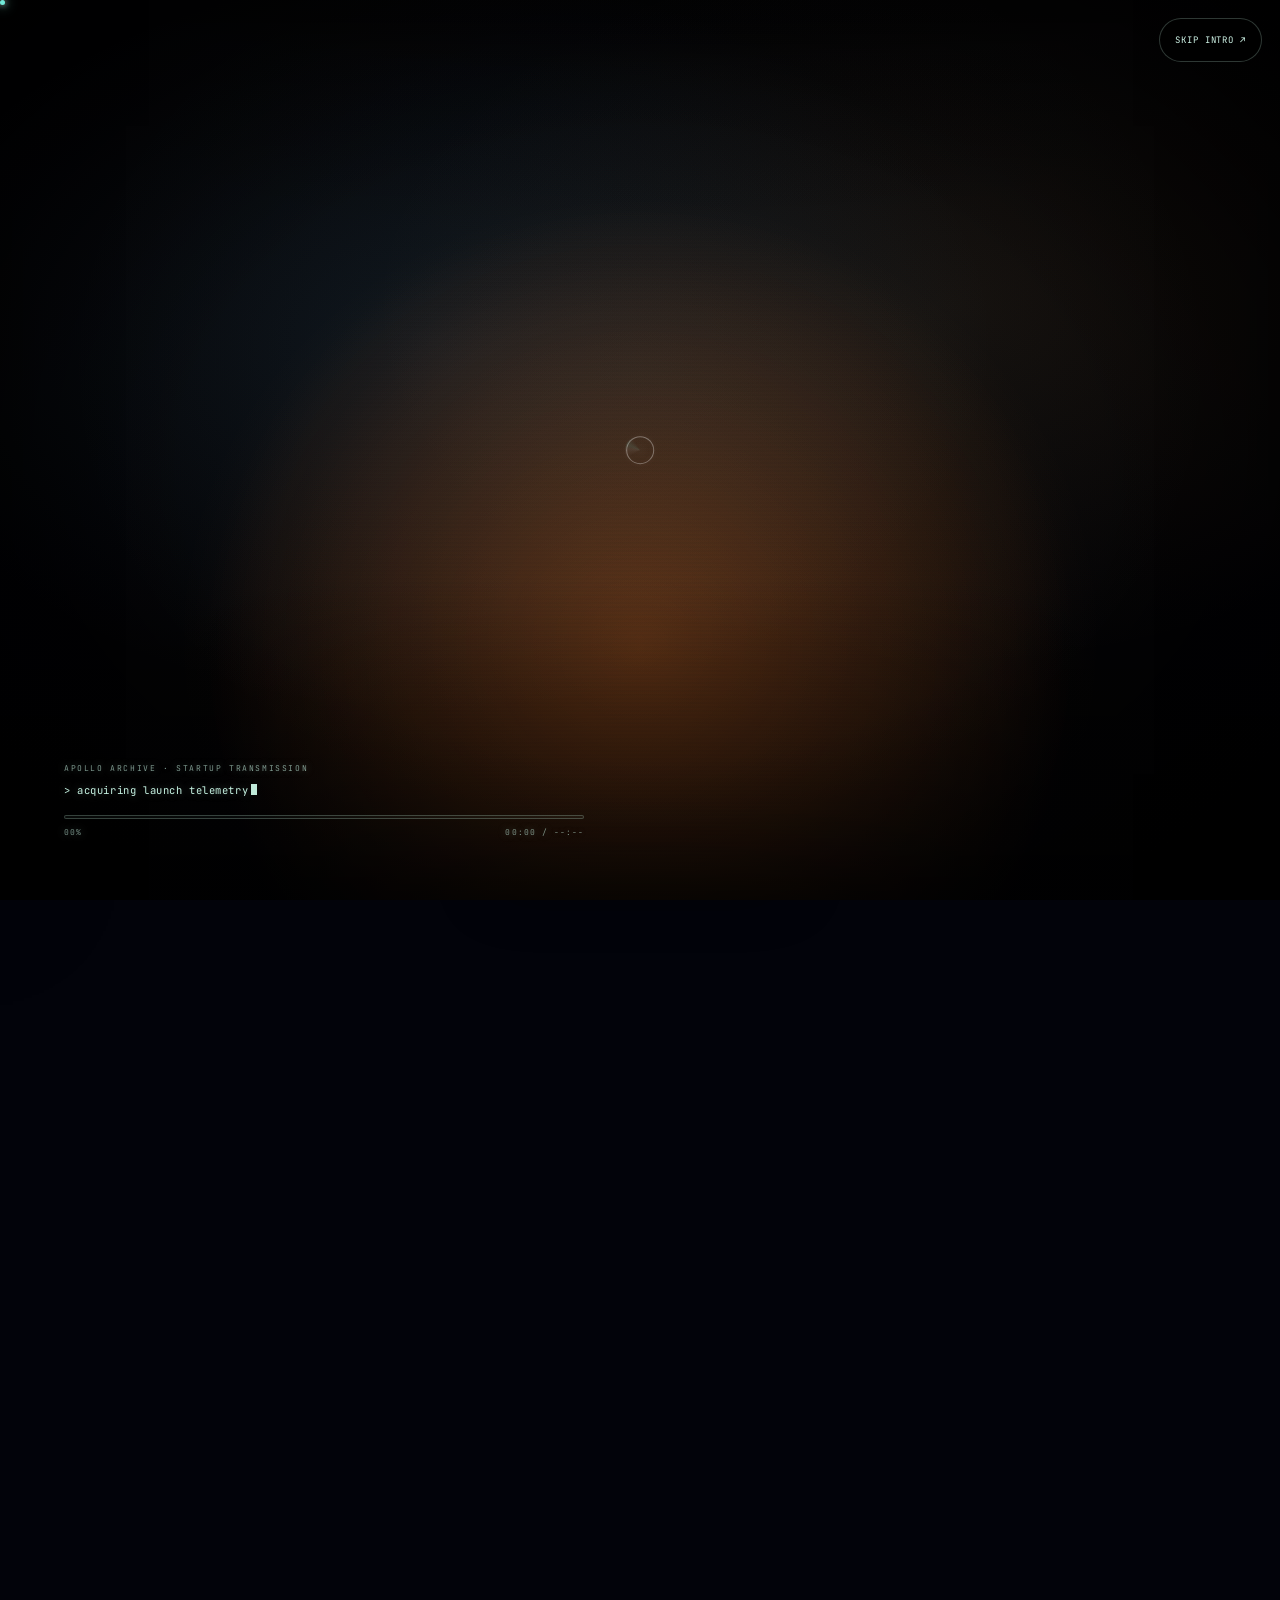
<file: index.html>
<!-- Portfolio entry point. CSS and JS load in numbered order; see README. -->
<!DOCTYPE html>
<html lang="en">
<head>
<meta charset="UTF-8">
<meta name="viewport" content="width=device-width, initial-scale=1, viewport-fit=cover">
<title>Aryan Satghare — Portfolio</title>
<meta name="description" content="Aryan Satghare — Computer Science, Heriot-Watt University. An interactive solar system portfolio.">

<link rel="preconnect" href="https://fonts.googleapis.com">
<link rel="preconnect" href="https://fonts.gstatic.com" crossorigin>
<link href="https://fonts.googleapis.com/css2?family=Space+Grotesk:wght@400;500;600;700&family=Inter:wght@400;500;600&family=JetBrains+Mono:wght@400;500&display=swap" rel="stylesheet">

<!-- First-viewed planet textures get priority; the rest load at normal priority once JS builds the system. -->
<link rel="preload" as="image" href="assets/venus.webp" fetchpriority="high">
<link rel="preload" as="image" href="assets/earth-realistic.webp" fetchpriority="high">
<link rel="preload" as="image" href="assets/jupiter.jpg">

<!-- Stylesheets load in this exact order because later files intentionally
     override earlier ones (see the comment banner at the top of each file). -->
<link rel="stylesheet" href="css/01-base.css">
<link rel="stylesheet" href="css/02-background.css">
<link rel="stylesheet" href="css/03-topbar-hero.css">
<link rel="stylesheet" href="css/04-solar-system.css">
<link rel="stylesheet" href="css/05-panel.css">
<link rel="stylesheet" href="css/06-scroll-footer-intro-cursor.css">
<link rel="stylesheet" href="css/07-responsive.css">
<link rel="stylesheet" href="css/08-performance-overrides.css">
<link rel="stylesheet" href="css/09-mission-control.css">
<link rel="stylesheet" href="css/10-perf-additions.css">

<!-- Preload every script in parallel. Execution order is still guaranteed by
     the plain script tags at the end of body (no defer/async; several
     modules rely on top-level execution order, e.g. data before the code
     that reads it, so this keeps that contract explicit and unbroken). -->
<link rel="preload" as="script" href="js/01-utils.js">
<link rel="preload" as="script" href="js/00-dom-refs.js">
<link rel="preload" as="script" href="js/data-portfolio.js">
<link rel="preload" as="script" href="js/02-solar-system.js">
<link rel="preload" as="script" href="js/03-planet-focus.js">
<link rel="preload" as="script" href="js/04-starfield.js">
<link rel="preload" as="script" href="js/05-scroll-nav.js">
<link rel="preload" as="script" href="js/data-mission.js">
<link rel="preload" as="script" href="js/06-mission-control.js">
<link rel="preload" as="script" href="js/07-cursor.js">
<link rel="preload" as="script" href="js/08-intro.js">
</head>
<body>
<script>
/* Must run inline, first, before any layout/paint: sets a class that many
   CSS rules key off of to pick the low-power visual profile on touch/small/
   low-core/data-saver devices. Keeping this ~1 line inline (instead of an
   external file) avoids a network round trip delaying that decision. */
(()=>{const coarse=matchMedia('(pointer:coarse)').matches;const small=Math.min(innerWidth,innerHeight)<760;const fewCores=navigator.hardwareConcurrency&&navigator.hardwareConcurrency<=4;const save=!!(navigator.connection&&navigator.connection.saveData);if(coarse||small||fewCores||save)document.documentElement.classList.add('perf-lite');})();
</script>

<!-- ===================== INTRO / CRT STARTUP ===================== -->
<div id="intro">
  <video id="startupVideo" src="startup.mp4" autoplay muted playsinline preload="auto"></video>
  <div class="crt-overlay"></div>
  <div class="crt-vignette"></div>
  <div class="crt-glow"></div>
  <div class="intro-fg">
    <div class="intro-kicker">Apollo archive · startup transmission</div>
    <div class="boot-line" id="bootLine">&gt; acquiring launch telemetry<span class="cursor-blink"></span></div>
    <div class="bar-outer"><div class="bar-inner" id="bar"></div></div>
    <div class="bar-meta"><span id="barPct">00%</span><span id="videoTime">00:00 / --:--</span></div>
  </div>
  <button class="intro-play" id="introPlayBtn" hidden>Tap to launch</button>
  <button class="skip-btn" id="skipBtn">Skip intro ↗</button>
</div>

<!-- ===================== BACKDROP LAYERS ===================== -->
<canvas id="bg-canvas"></canvas>
<div class="nebula"><div class="blob b1"></div><div class="blob b2"></div></div>
<div class="vignette"></div>

<!-- ===================== APP ===================== -->
<div id="app">
  <div class="topbar">
    <div class="brand" id="brandHome">
      <span class="name">Aryan Satghare</span>
      <span class="role">BSc Computer Science · Heriot-Watt University</span>
    </div>
    <div class="topbar-actions">
      <div class="top-status"><span class="status-light"></span> Open to opportunities</div>
      <button class="mission-mini" id="missionControlTop" type="button" aria-label="Open Mission Control">
        <span class="mission-mini-dot"></span><span>Mission Control</span>
      </button>
    </div>
    <div class="dotnav" id="dotnav"></div>
  </div>

  <div class="hero-copy" id="heroCopy">
    <div class="hero-eyebrow">Aryan's Interactive portfolio / 2026</div>
    <h1>A Computer Science <span>Universe.</span></h1>
    <p>Intelligent systems, UX design, software, project strategy and leadership — mapped into an interactive solar system. Select a planet or scroll to explore.</p>
    <div class="hero-actions">
      <button class="hero-action primary" id="exploreBtn">Explore orbit <span class="arrow">↓</span></button>
      <button class="hero-action" id="missionControlBtn" type="button">Mission Control <span class="arrow">⌁</span></button>
      <!-- <a class="hero-action" href="mailto:aryansatghare@hotmail.com">Open channel <span class="arrow">↗</span></a> -->
    </div>
    <div class="hero-meta">Based in Dubai, UAE · First-Class trajectory<br>@ Heriot-Watt University · Computer Science</div>
  </div>

  <div class="solar-wrap">
    <div class="solar-system" id="solarSystem"></div>
  </div>

  <div class="hint" id="hint">
    <span>Explore the system</span>
    <svg width="14" height="14" viewBox="0 0 24 24" fill="none"><path d="M6 9l6 6 6-6" stroke="#8891ac" stroke-width="2" stroke-linecap="round" stroke-linejoin="round"/></svg>
  </div>
</div>

<!-- Invisible full-viewport steps; scroll position drives active section -->
<div class="scroll-track" id="scrollTrack" aria-hidden="true">
  <section class="scroll-step" data-section="home"></section>
  <section class="scroll-step" data-section="venus"></section>
  <section class="scroll-step" data-section="earth"></section>
  <section class="scroll-step" data-section="mars"></section>
  <section class="scroll-step" data-section="jupiter"></section>
  <section class="scroll-step" data-section="saturn"></section>
  <section class="scroll-step" data-section="footer"></section>
</div>

<nav class="floating-nav" id="floatingNav" aria-label="Portfolio sections"></nav>
<footer class="dynamic-footer" id="dynamicFooter">
  <div class="footer-shell">
    <div class="footer-grid">
      <div>
        <div class="footer-kicker">End of transmission / channel open</div>
        <h2>Have something worth launching?</h2>
        <p>I’m open to internships, collaborations and interesting technical problems. Send a signal and I’ll get back to you.</p>
        <div class="footer-actions">
          <a href="mailto:aryansatghare@hotmail.com">Email me ↗</a>
          <button type="button" id="footerMissionControl">Ask Mission Control ⌁</button>
          <button type="button" id="returnOrbit">Return to orbit ↑</button>
        </div>
      </div>
      <div class="footer-signal" aria-hidden="true">
        <div class="signal-orbit"></div>
        <span class="signal-ring r1"></span><span class="signal-ring r2"></span><span class="signal-ring r3"></span><span class="signal-ring r4"></span>
        <div class="signal-core"></div>
      </div>
    </div>
    <div class="footer-meta"><span>Dubai, United Arab Emirates</span><span>Designed and Made by Aryan Satghare on Earth · Planet imagery NASA/JPL/GSFC · 2026</span></div>
  </div>
</footer>


<!-- ===================== MISSION CONTROL ===================== -->
<section class="mission-control" id="missionControl" aria-hidden="true">
  <button class="mission-backdrop" id="missionBackdrop" type="button" aria-label="Close Mission Control"></button>
  <div class="mission-shell" role="dialog" aria-modal="true" aria-labelledby="missionTitle">
    <header class="mission-header">
      <div class="mission-ident">
        <div class="mission-orb" aria-hidden="true"><span></span></div>
        <div>
          <div class="mission-kicker">Resume uplink</div>
          <h2 id="missionTitle">Mission Control</h2>
        </div>
      </div>
      <div class="mission-head-actions">
        <div class="mission-status"><span></span> Resume systems nominal</div>
        <button class="mission-clear" id="missionClear" type="button">Clear</button>
        <button class="mission-close" id="missionClose" type="button" aria-label="Close Mission Control">
          <svg width="16" height="16" viewBox="0 0 24 24" fill="none" aria-hidden="true"><path d="M6 6l12 12M18 6L6 18" stroke="currentColor" stroke-width="2" stroke-linecap="round"/></svg>
        </button>
      </div>
    </header>

    <div class="mission-grid">
      <aside class="mission-library" aria-label="Suggested questions">
        <div class="mission-library-head">
          <span>Question library</span><span id="missionQuestionCount">18 signals</span>
        </div>
        <div class="mission-category-row" id="missionCategories"></div>
        <div class="mission-question-list" id="missionQuestionList"></div>
      </aside>

      <div class="mission-chat">
        <div class="mission-transcript" id="missionTranscript" aria-live="polite" aria-label="Mission Control conversation">
          <div class="mission-message bot welcome-message">
            <div class="mission-avatar">MC</div>
            <div class="mission-message-body">
              <div class="mission-message-meta"><span>MISSION CONTROL</span><span>READY</span></div>
              <div class="mission-bubble">Resume telemetry loaded. Ask about Aryan's education, projects, technical skills, leadership, or contact details. You can type naturally or choose a signal from the question library.</div>
              <div class="mission-source">PRELOADED RESUME KNOWLEDGE · LOCAL / NO API</div>
            </div>
          </div>
        </div>

        <form class="mission-composer" id="missionForm" autocomplete="off">
          <div class="mission-input-wrap">
            <span class="mission-prompt" aria-hidden="true">›</span>
            <input id="missionInput" type="text" inputmode="text" aria-label="Ask Mission Control about Aryan" aria-autocomplete="list" aria-controls="missionAutocomplete" placeholder="Ask about Aryan's projects, skills, education…" maxlength="140">
            <div class="mission-autocomplete" id="missionAutocomplete" role="listbox" hidden></div>
          </div>
          <button class="mission-send" id="missionSend" type="submit" aria-label="Send question">
            <span>Transmit</span>
            <svg width="15" height="15" viewBox="0 0 24 24" fill="none" aria-hidden="true"><path d="M5 12h13M13 6l6 6-6 6" stroke="currentColor" stroke-width="1.8" stroke-linecap="round" stroke-linejoin="round"/></svg>
          </button>
        </form>
        <div class="mission-footnote">Deterministic portfolio assistant · responses are prewritten from Aryan's resume snapshot · press Tab to autocomplete</div>
      </div>
    </div>
  </div>
</section>

<!-- Fixed-position clone animates here during planet focus zoom -->
<div id="zoomTarget"></div>
<div id="zoomClone"></div>

<!-- ===================== GLASS PANEL ===================== -->
<aside id="panel">
  <div class="panel-head">
    <div>
      <div class="panel-eyebrow" id="panelEyebrow">SECTION</div>
      <h2 id="panelTitle">Title</h2>
    </div>
    <button class="closeBtn" id="closeBtn" aria-label="Close">
      <svg width="16" height="16" viewBox="0 0 24 24" fill="none"><path d="M6 6l12 12M18 6L6 18" stroke="currentColor" stroke-width="2" stroke-linecap="round"/></svg>
    </button>
  </div>
  <div class="panel-body" id="panelBody"></div>
</aside>

<!-- ===================== CUSTOM CURSOR ===================== -->
<div class="cursor-dot" id="cursorDot"></div>
<div class="cursor-ring" id="cursorRing"></div>


<!-- Scripts execute in dependency order: utils, DOM refs, data, then features -->
<script src="js/01-utils.js"></script>
<script src="js/00-dom-refs.js"></script>
<script src="js/data-portfolio.js"></script>
<script src="js/02-solar-system.js"></script>
<script src="js/03-planet-focus.js"></script>
<script src="js/04-starfield.js"></script>
<script src="js/05-scroll-nav.js"></script>
<script src="js/data-mission.js"></script>
<script src="js/06-mission-control.js"></script>
<script src="js/07-cursor.js"></script>
<script src="js/08-intro.js"></script>
<script src="js/09-star-heading.js"></script>
</body>
</html>
</file>
<file: css/01-base.css>
/* ============================================================
   01 BASE - design tokens, reset, typography, global defaults

   Loaded first. Later stylesheets override specific layers only.
============================================================ */
:root{
  --bg:#02030a;
  --bg-soft:#070914;
  --ink:#f6f7ff;
  --muted:#8e96ad;
  --dim:#5f667c;
  --line:rgba(255,255,255,.10);
  --line-soft:rgba(255,255,255,.055);
  --glass:rgba(7,9,19,.68);
  --accent:#7c8cff;
  --cyan:#72ead9;
  --solar:#ffb85c;
  --section-accent:#7c8cff;
  --section-accent-2:#72ead9;
  --ease:cubic-bezier(.2,.8,.2,1);
  --ease-out:cubic-bezier(.16,1,.3,1);
}
*{box-sizing:border-box}
html,body{margin:0;width:100%;min-height:100%;background:var(--bg);color:var(--ink);font-family:'Inter',system-ui,sans-serif;-webkit-font-smoothing:antialiased}
html{scroll-behavior:smooth;scroll-snap-type:y mandatory}
body{overflow-x:hidden;overflow-y:auto;overscroll-behavior-y:none}
body.intro-active{overflow:hidden}
body::-webkit-scrollbar{width:0;height:0}
::selection{background:var(--cyan);color:#02030a}
a{color:inherit}button{font:inherit}h1,h2,h3,.display{font-family:'Space Grotesk','Inter',sans-serif}.mono{font-family:'JetBrains Mono',monospace}
body.custom-cursor,body.custom-cursor *{cursor:none}
</file>
<file: css/02-background.css>
/* ============================================================
   02 BACKGROUND - canvas layer, nebula, vignette
============================================================ */
/* ---------- atmospheric background ---------- */
#bg-canvas{position:fixed;inset:0;width:100%;height:100%;z-index:0}
.nebula{position:fixed;inset:0;z-index:1;pointer-events:none;overflow:hidden;background:radial-gradient(circle at 76% 48%,rgba(38,92,109,.08),transparent 33%),radial-gradient(circle at 48% 50%,rgba(91,54,110,.05),transparent 42%)}
.nebula .blob{position:absolute;border-radius:50%;filter:blur(110px);mix-blend-mode:screen;opacity:.16;will-change:transform;transition:background 1.2s var(--ease)}
.nebula .b1{width:48vmax;height:48vmax;left:-25vmax;top:-20vmax;background:radial-gradient(circle,var(--section-accent),transparent 68%);animation:driftA 36s ease-in-out infinite}
.nebula .b2{width:44vmax;height:44vmax;right:-24vmax;bottom:-22vmax;background:radial-gradient(circle,var(--section-accent-2),transparent 68%);animation:driftB 44s ease-in-out infinite}
@keyframes driftA{50%{transform:translate(5vmax,7vmax) scale(1.08)}}
@keyframes driftB{50%{transform:translate(-6vmax,-4vmax) scale(.94)}}
.vignette{position:fixed;inset:0;z-index:2;pointer-events:none;background:radial-gradient(ellipse at 61% 45%,transparent 28%,rgba(1,2,8,.16) 58%,rgba(0,1,5,.74) 100%)}
</file>
<file: css/03-topbar-hero.css>
/* ============================================================
   03 TOPBAR + HERO - fixed chrome and intro copy
============================================================ */
/* ---------- fixed scene ---------- */
#app{position:fixed;inset:0;z-index:3;pointer-events:none}
.topbar{position:fixed;top:0;left:0;right:0;z-index:42;display:flex;justify-content:space-between;align-items:center;padding:28px clamp(24px,3.2vw,58px);pointer-events:none}
.brand{display:flex;flex-direction:column;gap:4px;pointer-events:auto;user-select:none;cursor:pointer}
.brand .name{font-size:15px;font-weight:650;letter-spacing:.015em}.brand .role{font-family:'JetBrains Mono',monospace;font-size:9.5px;letter-spacing:.14em;color:var(--muted);text-transform:uppercase}
.top-status{display:flex;align-items:center;gap:9px;padding:8px 12px;border:1px solid var(--line);border-radius:999px;background:rgba(7,9,17,.32);backdrop-filter:blur(12px);font-family:'JetBrains Mono',monospace;font-size:9px;letter-spacing:.12em;text-transform:uppercase;color:var(--muted)}
.status-light{width:6px;height:6px;border-radius:50%;background:var(--cyan);box-shadow:0 0 10px rgba(114,234,217,.9);animation:statusPulse 2.4s ease-in-out infinite}
@keyframes statusPulse{50%{opacity:.35;box-shadow:0 0 4px rgba(114,234,217,.3)}}
.dotnav{display:none}

/* ---------- hero, deliberately away from the solar system ---------- */
.hero-copy{position:fixed;left:clamp(36px,6vw,118px);top:50%;transform:translateY(-50%);z-index:12;width:min(460px,36vw);text-align:left;pointer-events:auto;transition:opacity .45s var(--ease),transform .65s var(--ease-out),filter .45s}
.hero-copy.is-hidden{opacity:0;transform:translateY(-46%);filter:blur(6px);pointer-events:none}
.hero-eyebrow{display:flex;align-items:center;gap:10px;margin-bottom:22px;font-family:'JetBrains Mono',monospace;font-size:10px;letter-spacing:.18em;text-transform:uppercase;color:var(--cyan)}
.hero-eyebrow::before{content:'';width:28px;height:1px;background:linear-gradient(90deg,var(--cyan),transparent)}
.hero-copy h1{margin:0;font-size:clamp(46px,4.7vw,78px);line-height:.96;letter-spacing:-.055em;font-weight:600;text-wrap:balance}
.hero-copy h1 span{display:block;color:transparent;background:linear-gradient(95deg,#fff 8%,#aab8ff 44%,#73ead9 92%);background-clip:text;-webkit-background-clip:text;text-shadow:0 0 35px rgba(124,140,255,.10)}
.hero-copy p{max-width:430px;margin:24px 0 0;color:var(--muted);font-size:14px;line-height:1.75}
.hero-actions{display:flex;align-items:center;gap:12px;margin-top:28px;flex-wrap:wrap}
.hero-action{height:42px;padding:0 16px;border-radius:999px;border:1px solid var(--line);background:rgba(255,255,255,.035);color:var(--ink);font-size:11px;letter-spacing:.03em;text-decoration:none;display:inline-flex;align-items:center;gap:9px;transition:.28s var(--ease);cursor:pointer}
.hero-action.primary{background:rgba(114,234,217,.09);border-color:rgba(114,234,217,.25)}
.hero-action:hover{transform:translateY(-2px);background:rgba(255,255,255,.085);border-color:rgba(255,255,255,.22);box-shadow:0 10px 35px rgba(0,0,0,.28)}
.hero-action .arrow{font-size:15px;color:var(--cyan)}
.hero-meta{margin-top:24px;font-family:'JetBrains Mono',monospace;font-size:9.5px;line-height:1.8;letter-spacing:.1em;text-transform:uppercase;color:var(--dim)}
.hint{display:none}


/* Keep the semantic headline and its original metrics as the particle mask.
   Hide the font only after the canvas has rendered successfully. */
.hero-copy h1{position:relative}
.hero-copy h1 .heading-stars{position:absolute;pointer-events:none;display:none;max-width:none}
.hero-copy h1.star-heading-ready{color:transparent}
.hero-copy h1.star-heading-ready span{color:transparent;background:none;text-shadow:none}
.hero-copy h1.star-heading-ready .heading-stars{display:block}
@media(forced-colors:active){
  .hero-copy h1.star-heading-ready{color:CanvasText}
  .hero-copy h1.star-heading-ready span{color:CanvasText}
  .hero-copy h1.star-heading-ready .heading-stars{display:none}
}
</file>
<file: css/04-solar-system.css>
/* ============================================================
   04 SOLAR SYSTEM - orbits, sun, photoreal planet renderer
============================================================ */
/* ---------- solar system ---------- */
.solar-wrap{position:fixed;inset:0;z-index:5;pointer-events:none}
.solar-system{position:absolute;left:69%;top:50%;width:min(58vw,1040px);height:min(76vh,760px);transform:translate(-50%,-50%);transition:opacity .6s var(--ease),transform .8s var(--ease-out),filter .6s}
.solar-system::before{content:'';position:absolute;left:50%;top:50%;width:54%;height:54%;transform:translate(-50%,-50%);border-radius:50%;background:radial-gradient(circle,rgba(255,163,74,.045),transparent 65%);filter:blur(20px);pointer-events:none}
body.footer-visible .solar-system{opacity:.25;filter:none;transform:translate(-50%,-54%) scale(.88)}
.orbit-ring{position:absolute;top:50%;left:50%;border:1px solid rgba(177,192,236,.075);border-radius:50%;transform:translate(-50%,-50%);pointer-events:none;box-shadow:0 0 18px rgba(113,133,180,.015) inset}
.orbit-ring::after{content:'';position:absolute;width:3px;height:3px;left:7%;top:50%;border-radius:50%;background:rgba(255,255,255,.20);box-shadow:0 0 7px rgba(255,255,255,.18)}

.sun{position:absolute;top:50%;left:50%;width:8.5%;aspect-ratio:1;transform:translate(-50%,-50%);border-radius:50%;z-index:9;pointer-events:auto;cursor:pointer;background:
 radial-gradient(circle at 34% 29%,rgba(255,255,234,.96) 0 7%,transparent 19%),
 radial-gradient(circle at 67% 61%,rgba(231,91,24,.36) 0 7%,transparent 17%),
 radial-gradient(circle at 40% 65%,rgba(255,224,94,.62) 0 11%,transparent 23%),
 conic-gradient(from 20deg,#ffcf61,#ff8b28,#ffc04c,#f3761e,#ffd66a,#ff932b,#ffcf61);
 box-shadow:0 0 18px 5px rgba(255,192,77,.62),0 0 55px 18px rgba(255,127,37,.27),0 0 120px 44px rgba(255,105,30,.10);animation:sunBreath 5.6s ease-in-out infinite}
.sun::before{content:'';position:absolute;inset:-8%;border-radius:50%;background:repeating-conic-gradient(from 0deg,rgba(255,255,255,.10) 0 2deg,transparent 2deg 7deg);mix-blend-mode:soft-light;opacity:.48;animation:sunRotate 25s linear infinite}
.sun::after{content:'';position:absolute;inset:-24%;border-radius:50%;border:1px solid rgba(255,180,74,.10);filter:blur(2px);animation:corona 4.4s ease-in-out infinite}
@keyframes sunBreath{50%{filter:brightness(1.12);box-shadow:0 0 22px 6px rgba(255,199,86,.67),0 0 68px 22px rgba(255,127,37,.31),0 0 150px 50px rgba(255,105,30,.12)}}
@keyframes sunRotate{to{transform:rotate(1turn)}}
@keyframes corona{50%{transform:scale(1.11);opacity:.35}}

/* ---------- photoreal planet renderer ---------- */
.planet-anchor{position:absolute;top:50%;left:50%;width:0;height:0;z-index:10;will-change:transform,opacity,filter;transition:transform .72s var(--ease-out),opacity .48s var(--ease),filter .48s var(--ease);transform-origin:center}
body.zoomed .planet-anchor:not(.active-anchor){opacity:.045;filter:blur(3px) saturate(.30) brightness(.65);pointer-events:none}
body.zoomed .planet-anchor:not(.active-anchor) .planet{transform:translate(-50%,-50%) scale(.72)}
body.zoomed .orbit-ring{opacity:.12;transition:opacity .5s var(--ease)}
body.zoomed .sun{opacity:.24;filter:saturate(.62) brightness(.72);transform:translate(-50%,-50%) scale(.74);transition:opacity .5s var(--ease),filter .5s var(--ease),transform .65s var(--ease-out)}
.planet{position:absolute;transform:translate(-50%,-50%);border-radius:50%;pointer-events:auto;cursor:pointer;transition:filter .32s var(--ease),transform .38s var(--ease-out);isolation:isolate;touch-action:manipulation;--planet-glow:#87b7ff;--light-x:28%;--light-y:25%;--dark-x:76%;--dark-y:73%;--sun-alpha:.72}
.planet:hover,.planet:focus-visible{filter:brightness(1.11) saturate(1.12) contrast(1.035);transform:translate(-50%,-50%) scale(1.085);outline:none}
.planet .core{position:absolute;inset:0;z-index:2;border-radius:50%;overflow:hidden;clip-path:circle(50% at 50% 50%);background:#05060a;box-shadow:inset -14px -8px 24px rgba(0,0,0,.58),inset 4px 4px 9px rgba(255,255,255,.08),0 0 2px rgba(255,255,255,.46);transform:translateZ(0);backface-visibility:hidden}
.planet .texture-track{position:absolute;z-index:1;left:0;top:0;width:400%;height:100%;display:flex;animation:orbitSurfaceSpin var(--rotation,38s) linear infinite;transform:translate3d(var(--texture-start,0%),0,0)}
.planet .texture-track img{display:block;flex:0 0 50%;width:50%;height:100%;max-width:none;object-fit:fill;pointer-events:none;user-select:none;-webkit-user-drag:none;filter:saturate(1.02) contrast(1.04)}
@keyframes orbitSurfaceSpin{from{transform:translate3d(var(--texture-start,0%),0,0)}to{transform:translate3d(calc(var(--texture-start,0%) - 50%),0,0)}}
.planet.reverse-spin .texture-track{animation-name:orbitSurfaceSpinReverse}
@keyframes orbitSurfaceSpinReverse{from{transform:translate3d(calc(var(--texture-start,0%) - 50%),0,0)}to{transform:translate3d(var(--texture-start,0%),0,0)}}
/* Sun-facing sheen stays fixed while the real texture rotates underneath it. */
.planet .core::before{content:'';position:absolute;z-index:6;inset:-1px;border-radius:50%;pointer-events:none;mix-blend-mode:screen;background:
 radial-gradient(circle at var(--light-x) var(--light-y),rgb(255 255 255 / var(--sun-alpha)) 0 1.2%,rgba(255,246,224,.46) 5%,rgba(255,206,142,.20) 15%,transparent 36%),
 radial-gradient(circle at var(--light-x) var(--light-y),rgba(255,223,176,.15) 0 25%,transparent 55%)}
.planet .core::after{content:'';position:absolute;z-index:7;inset:-1px;border-radius:50%;pointer-events:none;background:
 radial-gradient(circle at var(--dark-x) var(--dark-y),rgba(0,0,0,.74) 0 6%,rgba(0,0,0,.46) 31%,rgba(0,0,0,.13) 55%,transparent 70%),
 radial-gradient(circle at 50% 50%,transparent 48%,rgba(0,0,0,.11) 69%,rgba(0,0,0,.43) 100%);box-shadow:inset 1px 0 5px rgba(255,255,255,.13)}
.planet .glow{position:absolute;z-index:0;inset:-102%;border-radius:50%;opacity:.66;filter:blur(21px);pointer-events:none;background:radial-gradient(circle,color-mix(in srgb,var(--planet-glow) 80%,white 16%) 0 5%,color-mix(in srgb,var(--planet-glow) 58%,transparent) 22%,color-mix(in srgb,var(--planet-glow) 25%,transparent) 43%,transparent 70%);transform:scale(.88);animation:planetAura 4.5s ease-in-out infinite;will-change:opacity,transform,filter}
.planet::after{content:'';position:absolute;z-index:1;inset:-8%;border-radius:50%;pointer-events:none;box-shadow:0 0 3px rgba(255,255,255,.42),0 0 10px color-mix(in srgb,var(--planet-glow) 64%,transparent),0 0 26px color-mix(in srgb,var(--planet-glow) 34%,transparent),0 0 54px color-mix(in srgb,var(--planet-glow) 15%,transparent);opacity:.96;animation:limbPulse 5.2s ease-in-out infinite}
.planet:hover .glow,.planet:focus-visible .glow{opacity:.91;filter:blur(24px) brightness(1.14)}
@keyframes planetAura{0%,100%{opacity:.55;transform:scale(.84);filter:blur(21px)}50%{opacity:.78;transform:scale(1.04);filter:blur(24px)}}
@keyframes limbPulse{50%{opacity:1;filter:brightness(1.22)}}
.planet .atmosphere{position:absolute;z-index:4;inset:-2px;border-radius:50%;pointer-events:none;border:1px solid rgba(255,255,255,.11);box-shadow:inset 0 0 7px rgba(255,255,255,.08);animation:atmospherePulse 5.2s ease-in-out infinite}
.planet .atmosphere::before{content:'';position:absolute;inset:-2px;border-radius:50%;pointer-events:none;mix-blend-mode:screen;background:radial-gradient(circle at var(--light-x) var(--light-y),rgba(255,255,255,.72) 0 .8%,rgba(255,242,213,.34) 4%,rgba(255,210,151,.10) 12%,transparent 24%);filter:blur(.35px);opacity:.82}
.planet .atmosphere::after{content:'';position:absolute;inset:-4px;border-radius:50%;pointer-events:none;box-shadow:0 0 4px rgba(255,255,255,.28),0 0 12px color-mix(in srgb,var(--planet-glow) 58%,transparent),0 0 30px color-mix(in srgb,var(--planet-glow) 25%,transparent);opacity:.86}
@keyframes atmospherePulse{50%{filter:brightness(1.23)}}
.planet-earth .atmosphere{border-color:rgba(112,211,255,.62);box-shadow:inset 0 0 7px rgba(82,194,255,.17),0 0 7px rgba(80,190,255,.54),0 0 16px rgba(65,157,255,.24)}
.planet-venus .atmosphere{border-color:rgba(255,220,163,.36);box-shadow:0 0 8px rgba(255,185,96,.36),0 0 16px rgba(255,159,78,.12)}
.planet-mars .atmosphere{border-color:rgba(255,149,105,.26);box-shadow:0 0 7px rgba(218,104,67,.28)}
.planet-jupiter .atmosphere{border-color:rgba(246,215,176,.24);box-shadow:0 0 7px rgba(222,181,136,.18)}
.planet-saturn .atmosphere{border-color:rgba(244,220,176,.26);box-shadow:0 0 8px rgba(222,194,147,.18)}
.planet .label{position:absolute;left:50%;top:calc(100% + 10px);transform:translateX(-50%) translateY(4px);padding:5px 8px;border-radius:999px;white-space:nowrap;font-family:'JetBrains Mono',monospace;font-size:8px;letter-spacing:.12em;text-transform:uppercase;color:#d4d8e7;background:rgba(3,5,12,.72);border:1px solid rgba(255,255,255,.09);opacity:0;transition:.25s;pointer-events:none;backdrop-filter:blur(9px)}
.planet:hover .label,.planet:focus-visible .label{opacity:1;transform:translateX(-50%) translateY(0)}

/* real-data texture atmosphere treatments */
.planet-earth .core .texture-track img{filter:saturate(.90) contrast(1.10) brightness(.94)}
.planet-earth .core .clouds{position:absolute;z-index:3;inset:-10%;border-radius:50%;background:radial-gradient(ellipse at 26% 35%,rgba(255,255,255,.22) 0 4%,transparent 6%),radial-gradient(ellipse at 63% 46%,rgba(255,255,255,.18) 0 5%,transparent 7%),radial-gradient(ellipse at 47% 70%,rgba(255,255,255,.12) 0 4%,transparent 6%);filter:blur(.45px);opacity:.55;animation:earthClouds 28s linear infinite;pointer-events:none}
@keyframes earthClouds{to{transform:rotate(1turn)}}
.planet-venus .core .texture-track img{filter:sepia(.05) saturate(.84) contrast(.97) brightness(1.07)}
.planet-venus .core .clouds{position:absolute;z-index:3;inset:-16%;border-radius:50%;background:repeating-radial-gradient(ellipse at 42% 42%,transparent 0 7%,rgba(255,239,205,.14) 8% 10%,transparent 11% 16%);transform:rotate(-16deg);opacity:.82;mix-blend-mode:screen;animation:venusClouds 36s linear infinite;pointer-events:none}
@keyframes venusClouds{to{transform:rotate(344deg)}}
.planet-mars .core .texture-track img{filter:saturate(1.13) contrast(1.10) brightness(.95)}
.planet-jupiter .core .texture-track img{filter:saturate(1.10) contrast(1.08) brightness(1.00)}
.planet-saturn .core .texture-track img{filter:saturate(.94) sepia(.07) contrast(1.055) brightness(1.05)}
.ring-back,.ring-front{position:absolute;left:50%;top:50%;border-radius:50%;transform:translate(-50%,-50%) rotate(-12deg);pointer-events:none;background:radial-gradient(ellipse at center,transparent 0 39%,rgba(109,95,76,.08) 40% 43%,rgba(226,208,171,.24) 44% 48%,rgba(248,232,193,.72) 49% 52%,rgba(132,114,88,.18) 53% 56%,rgba(224,202,160,.54) 57% 61%,rgba(92,82,70,.10) 62% 65%,rgba(239,221,182,.25) 66% 69%,transparent 70% 100%);opacity:.94}
.ring-back{z-index:1;filter:drop-shadow(0 0 4px rgba(214,192,151,.18))}.ring-front{z-index:4;clip-path:polygon(0 50%,100% 50%,100% 100%,0 100%)}
.moon{position:absolute;border-radius:50%;background:radial-gradient(circle at 30% 28%,#f0ece4 0,#96969d 57%,#383a42 100%);box-shadow:inset -2px -2px 4px rgba(0,0,0,.48),0 0 5px rgba(255,255,255,.12);pointer-events:none}

/* Crop the bottom strip baked into Saturn's texture in both orbit and focus. */
.planet-saturn .core .texture-track img,
#zoomClone .focus-track img[src="assets/saturn-cassini.webp"]{height:103%}
</file>
<file: css/05-panel.css>
/* ============================================================
   05 PANEL - zoom clone, detail panel, resume content styles
============================================================ */
/* ---------- detail panel ---------- */
#zoomClone{position:fixed;z-index:54;display:none;left:0;top:0;border-radius:50%;pointer-events:none;isolation:isolate;overflow:visible;transform-origin:0 0;will-change:transform;backface-visibility:hidden;transition:transform .82s var(--ease-out);--focus-glow:#7cc9ff;--focus-rotation:30s;--focus-start:0%;--focus-light-x:28%;--focus-light-y:24%;--focus-dark-x:76%;--focus-dark-y:74%;--focus-filter:saturate(1.02) contrast(1.15) brightness(.96)}
#zoomClone .focus-glow{position:absolute;z-index:0;inset:-62%;border-radius:50%;background:radial-gradient(circle,color-mix(in srgb,var(--focus-glow) 74%,white 18%) 0 5%,color-mix(in srgb,var(--focus-glow) 47%,transparent) 24%,color-mix(in srgb,var(--focus-glow) 21%,transparent) 47%,transparent 71%);filter:blur(34px);opacity:.88;animation:focusGlowPulse 3.2s ease-in-out infinite}
#zoomClone .focus-sphere{position:absolute;z-index:2;inset:0;border-radius:50%;overflow:hidden;clip-path:circle(50% at 50% 50%);background:#030409;filter:var(--focus-filter);box-shadow:inset -34px -24px 68px rgba(0,0,0,.66),inset 8px 7px 18px rgba(255,255,255,.075),0 0 3px rgba(255,255,255,.82),0 0 26px color-mix(in srgb,var(--focus-glow) 65%,transparent),0 0 78px color-mix(in srgb,var(--focus-glow) 35%,transparent),0 0 150px color-mix(in srgb,var(--focus-glow) 16%,transparent);transform:translateZ(0);backface-visibility:hidden}
#zoomClone .focus-track{position:absolute;z-index:1;left:0;top:0;width:400%;height:100%;display:flex;will-change:transform;animation:focusSurfaceSpinForward var(--focus-rotation,24s) linear infinite;transform:translate3d(var(--focus-start,0%),0,0);backface-visibility:hidden}#zoomClone.reverse-spin .focus-track{animation-name:focusSurfaceSpinReverse}
#zoomClone .focus-track img{display:block;flex:0 0 50%;width:50%;height:100%;max-width:none;object-fit:fill;pointer-events:none;user-select:none;-webkit-user-drag:none;transform:translateZ(0);backface-visibility:hidden}
#zoomClone .focus-light{position:absolute;z-index:6;inset:-1px;border-radius:50%;pointer-events:none;background:
 radial-gradient(circle at var(--focus-light-x) var(--focus-light-y),rgba(255,255,255,.78) 0 1.1%,rgba(255,246,223,.43) 5%,rgba(255,205,136,.17) 16%,transparent 37%),
 radial-gradient(circle at var(--focus-light-x) var(--focus-light-y),rgba(255,222,169,.13) 0 29%,transparent 57%),
 radial-gradient(circle at var(--focus-dark-x) var(--focus-dark-y),rgba(0,0,0,.78) 0 8%,rgba(0,0,0,.48) 31%,rgba(0,0,0,.12) 57%,transparent 70%),
 radial-gradient(circle at 50% 50%,transparent 48%,rgba(0,0,0,.08) 71%,rgba(0,0,0,.40) 100%)}
#zoomClone .focus-atmosphere{position:absolute;z-index:7;inset:-2px;border-radius:50%;border:1px solid color-mix(in srgb,var(--focus-glow) 72%,white 16%);box-shadow:inset 0 0 12px color-mix(in srgb,var(--focus-glow) 24%,transparent),0 0 12px rgba(255,255,255,.22),0 0 23px color-mix(in srgb,var(--focus-glow) 72%,transparent),0 0 58px color-mix(in srgb,var(--focus-glow) 34%,transparent);pointer-events:none;animation:focusAtmosphere 4s ease-in-out infinite}
#zoomClone .focus-atmosphere::before{content:'';position:absolute;inset:-2px;border-radius:50%;background:radial-gradient(circle at var(--focus-light-x) var(--focus-light-y),rgba(255,255,255,.88) 0 .8%,rgba(255,244,218,.42) 3.5%,rgba(255,207,145,.12) 11%,transparent 23%);mix-blend-mode:screen;filter:blur(.5px);opacity:.92}
#zoomClone .focus-atmosphere::after{content:'';position:absolute;inset:-5px;border-radius:50%;box-shadow:0 0 6px rgba(255,255,255,.30),0 0 28px color-mix(in srgb,var(--focus-glow) 48%,transparent),0 0 86px color-mix(in srgb,var(--focus-glow) 18%,transparent);opacity:.9}
#zoomClone .focus-clouds{position:absolute;z-index:4;inset:-12%;border-radius:50%;pointer-events:none;opacity:.48;mix-blend-mode:screen;background:radial-gradient(ellipse at 26% 35%,rgba(255,255,255,.25) 0 4%,transparent 6%),radial-gradient(ellipse at 63% 46%,rgba(255,255,255,.17) 0 5%,transparent 7%),radial-gradient(ellipse at 47% 70%,rgba(255,255,255,.13) 0 4%,transparent 7%);filter:blur(.5px);animation:focusCloudSpin 24s linear infinite}
#zoomClone .focus-grade{position:absolute;z-index:5;inset:0;border-radius:50%;pointer-events:none;mix-blend-mode:soft-light;background:radial-gradient(circle at 32% 24%,rgba(255,244,222,.09),transparent 31%),linear-gradient(135deg,rgba(106,132,170,.055),transparent 45%,rgba(255,173,104,.035));opacity:.72}
#zoomClone .focus-rim{position:absolute;z-index:9;inset:-2.4%;width:104.8%;height:104.8%;overflow:visible;pointer-events:none;transform:rotate(var(--focus-rim-rotation));transform-origin:50% 50%;filter:drop-shadow(0 0 4px rgba(255,255,255,.55)) drop-shadow(0 0 11px color-mix(in srgb,var(--focus-glow) 58%,transparent))}
#zoomClone .focus-rim .rim-soft{fill:none;stroke:color-mix(in srgb,var(--focus-glow) 76%,white 24%);stroke-width:3.8;stroke-linecap:round;stroke-dasharray:16 84;stroke-dashoffset:8;opacity:.78;filter:blur(2.2px)}
#zoomClone .focus-rim .rim-core{fill:none;stroke:rgba(255,252,244,.95);stroke-width:.82;stroke-linecap:round;stroke-dasharray:13 87;stroke-dashoffset:6.5;opacity:.96}
#zoomClone .focus-ring-back,#zoomClone .focus-ring-front{position:absolute;left:50%;top:50%;width:270%;height:78%;border-radius:50%;transform:translate(-50%,-50%) rotate(-12deg);pointer-events:none;background:radial-gradient(ellipse at center,transparent 0 39%,rgba(109,95,76,.08) 40% 43%,rgba(226,208,171,.24) 44% 48%,rgba(248,232,193,.76) 49% 52%,rgba(132,114,88,.18) 53% 56%,rgba(224,202,160,.56) 57% 61%,rgba(92,82,70,.10) 62% 65%,rgba(239,221,182,.28) 66% 69%,transparent 70% 100%);filter:drop-shadow(0 0 7px rgba(214,192,151,.24))}
#zoomClone .focus-ring-back{z-index:1}#zoomClone .focus-ring-front{z-index:4;clip-path:polygon(0 50%,100% 50%,100% 100%,0 100%)}
@keyframes focusSurfaceSpinForward{from{transform:translate3d(var(--focus-start,0%),0,0)}to{transform:translate3d(calc(var(--focus-start,0%) - 50%),0,0)}}@keyframes focusSurfaceSpinReverse{from{transform:translate3d(calc(var(--focus-start,0%) - 50%),0,0)}to{transform:translate3d(var(--focus-start,0%),0,0)}}
@keyframes focusGlowPulse{0%,100%{opacity:.76;transform:scale(.94);filter:blur(32px)}50%{opacity:1;transform:scale(1.10);filter:blur(38px)}}
@keyframes focusAtmosphere{50%{filter:brightness(1.30)}}
@keyframes focusRimBreath{50%{opacity:.82;filter:brightness(1.18)}}
@keyframes focusCloudSpin{to{transform:rotate(1turn)}}
#zoomTarget{position:fixed;visibility:hidden;pointer-events:none;right:8vw;top:50%;width:min(31vw,430px);height:min(31vw,430px);transform:translateY(-50%)}
#panel{position:fixed;z-index:52;left:0;top:0;height:100%;width:min(46vw,650px);display:flex;flex-direction:column;overflow:hidden;background:linear-gradient(120deg,rgba(6,8,17,.96),rgba(8,10,22,.88));border-right:1px solid rgba(255,255,255,.09);box-shadow:30px 0 100px rgba(0,0,0,.28);backdrop-filter:blur(30px) saturate(130%);transform:translateX(-103%);transition:transform .72s var(--ease-out)}
#panel::before{content:'';position:absolute;inset:0;pointer-events:none;background:radial-gradient(80% 45% at 0 0,color-mix(in srgb,var(--section-accent) 16%,transparent),transparent 62%);opacity:.8}
body.zoomed #panel{transform:translateX(0)}
.panel-head{position:relative;z-index:1;padding:34px 38px 18px;display:flex;align-items:flex-start;justify-content:space-between;gap:18px;flex-shrink:0}.panel-eyebrow{font-family:'JetBrains Mono',monospace;font-size:9.5px;letter-spacing:.18em;text-transform:uppercase;color:var(--section-accent-2)}.panel-head h2{margin:8px 0 0;font-size:clamp(30px,3.3vw,46px);line-height:1;letter-spacing:-.04em;font-weight:600}
.closeBtn{width:40px;height:40px;display:grid;place-items:center;border-radius:50%;border:1px solid var(--line);background:rgba(255,255,255,.035);color:var(--ink);cursor:pointer;transition:.25s}.closeBtn:hover{background:rgba(255,255,255,.10);transform:rotate(90deg)}
.panel-body{position:relative;z-index:1;padding:10px 38px 48px;overflow-y:auto;flex:1}.panel-body::-webkit-scrollbar{width:4px}.panel-body::-webkit-scrollbar-thumb{background:rgba(255,255,255,.12);border-radius:10px}
.blurb{margin:0 0 28px;color:var(--muted);font-size:14px;line-height:1.75}.entry{padding:0 0 24px;margin:0 0 24px;border-bottom:1px solid rgba(255,255,255,.07)}.entry:last-child{border-bottom:0}.entry-top{display:flex;justify-content:space-between;align-items:flex-start;gap:18px;flex-wrap:wrap}.entry-title{font-size:15px;font-weight:600}.entry-sub{margin-top:5px;font-family:'JetBrains Mono',monospace;font-size:10.5px;line-height:1.5;color:var(--section-accent-2)}.entry-date{font-family:'JetBrains Mono',monospace;font-size:9.5px;color:var(--dim);white-space:nowrap}.entry ul{margin:13px 0 0;padding-left:17px}.entry li{margin:0 0 7px;color:var(--muted);font-size:12.5px;line-height:1.7}.entry li b{color:#e9ebf4;font-weight:600}.entry li::marker{color:var(--section-accent)}
.tagrow{display:flex;flex-wrap:wrap;gap:6px;margin-top:12px}.tag{padding:5px 9px;border:1px solid rgba(255,255,255,.085);border-radius:999px;background:rgba(255,255,255,.025);font-family:'JetBrains Mono',monospace;font-size:9px;color:#cdd1df}.skill-group{margin:0 0 21px}.skill-group h3{margin:0 0 10px;font-family:'JetBrains Mono',monospace;font-size:9px;letter-spacing:.16em;text-transform:uppercase;color:var(--dim)}
.stat-strip{display:grid;grid-template-columns:repeat(3,1fr);gap:8px;margin:0 0 28px}.stat{padding:14px;border-radius:14px;border:1px solid rgba(255,255,255,.07);background:rgba(255,255,255,.025)}.stat b{display:block;font-size:22px;color:var(--section-accent-2);font-family:'Space Grotesk',sans-serif}.stat span{display:block;margin-top:3px;font-family:'JetBrains Mono',monospace;font-size:8px;letter-spacing:.08em;text-transform:uppercase;color:var(--dim)}
.contact-row{display:flex;gap:12px;align-items:center;padding:14px 0;border-bottom:1px solid rgba(255,255,255,.07)}.contact-row .ic{width:35px;height:35px;display:grid;place-items:center;border-radius:11px;background:rgba(255,255,255,.035);border:1px solid var(--line)}.contact-row a,.contact-row span{font-size:13px;text-decoration:none}.contact-row .k{display:block;margin-bottom:3px;font-family:'JetBrains Mono',monospace;font-size:8.5px;letter-spacing:.12em;text-transform:uppercase;color:var(--dim)}
</file>
<file: css/06-scroll-footer-intro-cursor.css>
/* ============================================================
   06 SCROLL, FOOTER, INTRO, CURSOR - navigation and overlays
============================================================ */
/* ---------- scroll track + compact floating nav ---------- */
.scroll-track{position:relative;z-index:2;pointer-events:none}.scroll-step{height:100svh;min-height:100dvh;scroll-snap-align:start;scroll-snap-stop:always}
.floating-nav{position:fixed;left:50%;bottom:22px;z-index:75;transform:translateX(-50%);display:flex;align-items:center;gap:3px;padding:6px;border:1px solid rgba(255,255,255,.10);border-radius:999px;background:rgba(5,7,15,.72);box-shadow:0 14px 55px rgba(0,0,0,.42);backdrop-filter:blur(22px) saturate(150%)}
.floating-nav button{height:35px;display:flex;align-items:center;justify-content:center;gap:0;min-width:35px;padding:0 11px;border:0;border-radius:999px;background:transparent;color:#697188;cursor:pointer;transition:.32s var(--ease);overflow:hidden}.floating-nav .nav-dot{width:5px;height:5px;min-width:5px;border-radius:50%;background:currentColor;box-shadow:0 0 7px currentColor}.floating-nav .label{max-width:0;opacity:0;margin-left:0;white-space:nowrap;font-family:'JetBrains Mono',monospace;font-size:9px;letter-spacing:.06em;transition:max-width .34s var(--ease),opacity .22s,margin .34s}.floating-nav button:hover{color:#c8ccda;background:rgba(255,255,255,.04)}.floating-nav button:hover .label,.floating-nav button.active .label{max-width:88px;opacity:1;margin-left:8px}.floating-nav button.active{color:#fff;background:rgba(255,255,255,.07);box-shadow:inset 0 0 0 1px rgba(255,255,255,.05),0 0 24px color-mix(in srgb,var(--section-accent) 18%,transparent)}

/* ---------- cinematic dynamic footer ---------- */
.dynamic-footer{position:fixed;left:0;right:0;bottom:78px;z-index:64;padding:0 clamp(24px,5vw,92px);opacity:0;visibility:hidden;pointer-events:none;transform:translateY(36px);transition:opacity .6s var(--ease),transform .8s var(--ease-out),visibility .6s}
body.footer-visible .dynamic-footer{opacity:1;visibility:visible;pointer-events:auto;transform:translateY(0)}
.footer-shell{position:relative;max-width:1240px;margin:0 auto;padding:clamp(28px,4vw,52px);overflow:hidden;border:1px solid rgba(255,255,255,.11);border-radius:28px;background:linear-gradient(120deg,rgba(8,10,22,.90),rgba(5,9,17,.73));box-shadow:0 28px 110px rgba(0,0,0,.55),0 0 90px rgba(83,174,190,.05);backdrop-filter:blur(28px) saturate(145%)}
.footer-shell::before{content:'';position:absolute;left:-15%;right:-15%;bottom:-90%;height:140%;background:radial-gradient(ellipse at 50% 100%,rgba(67,170,185,.16),transparent 60%);pointer-events:none}.footer-shell::after{content:'';position:absolute;left:0;right:0;top:0;height:1px;background:linear-gradient(90deg,transparent,rgba(114,234,217,.6),transparent);animation:footerScan 4s ease-in-out infinite}@keyframes footerScan{50%{opacity:.25;transform:scaleX(.65)}}
.footer-grid{position:relative;z-index:1;display:grid;grid-template-columns:minmax(0,1.5fr) minmax(240px,.7fr);gap:40px;align-items:center}.footer-kicker{font-family:'JetBrains Mono',monospace;font-size:9px;letter-spacing:.19em;text-transform:uppercase;color:var(--cyan)}.footer-shell h2{max-width:700px;margin:11px 0 0;font-size:clamp(34px,4.4vw,64px);line-height:.98;letter-spacing:-.05em;font-weight:600}.footer-shell p{max-width:610px;margin:18px 0 0;color:var(--muted);font-size:13px;line-height:1.7}.footer-actions{display:flex;gap:9px;flex-wrap:wrap;margin-top:25px}.footer-actions a,.footer-actions button{height:39px;padding:0 14px;display:inline-flex;align-items:center;border-radius:999px;border:1px solid var(--line);background:rgba(255,255,255,.035);color:var(--ink);text-decoration:none;font-size:10px;cursor:pointer;transition:.25s}.footer-actions a:hover,.footer-actions button:hover{background:rgba(255,255,255,.09);transform:translateY(-2px)}
.footer-signal{position:relative;justify-self:center;width:230px;aspect-ratio:1;display:grid;place-items:center}.signal-core{width:14px;height:14px;border-radius:50%;background:#fff;box-shadow:0 0 12px #fff,0 0 34px var(--cyan)}.signal-ring{position:absolute;border-radius:50%;border:1px solid rgba(114,234,217,.18);animation:signalWave 4.8s ease-out infinite}.signal-ring.r1{inset:40%;animation-delay:0s}.signal-ring.r2{inset:28%;animation-delay:.7s}.signal-ring.r3{inset:15%;animation-delay:1.4s}.signal-ring.r4{inset:2%;animation-delay:2.1s}@keyframes signalWave{0%,15%{opacity:.08;transform:scale(.82)}55%{opacity:.42}100%{opacity:0;transform:scale(1.12)}}
.signal-orbit{position:absolute;inset:9%;border:1px dashed rgba(255,255,255,.07);border-radius:50%;animation:signalSpin 18s linear infinite}.signal-orbit::before{content:'';position:absolute;left:50%;top:-3px;width:6px;height:6px;border-radius:50%;background:var(--cyan);box-shadow:0 0 12px var(--cyan)}@keyframes signalSpin{to{transform:rotate(1turn)}}
.footer-meta{position:relative;z-index:1;margin-top:31px;padding-top:17px;border-top:1px solid rgba(255,255,255,.07);display:flex;justify-content:space-between;gap:14px;flex-wrap:wrap;font-family:'JetBrains Mono',monospace;font-size:8.5px;letter-spacing:.10em;text-transform:uppercase;color:var(--dim)}

/* ---------- cinematic intro video ---------- */
#intro{position:fixed;inset:0;z-index:100;background:#000;display:flex;align-items:center;justify-content:center;overflow:hidden;transition:opacity .85s var(--ease),visibility .85s}
#intro.hide{opacity:0;visibility:hidden;pointer-events:none}
#intro video{position:absolute;inset:0;width:100%;height:100%;object-fit:cover;background:#000;filter:grayscale(.08) contrast(1.08) brightness(.80) saturate(.94)}
.crt-overlay{position:absolute;inset:0;pointer-events:none;background:repeating-linear-gradient(transparent 0 2px,rgba(0,0,0,.13) 3px,transparent 4px);mix-blend-mode:overlay;animation:flicker 7s infinite;opacity:.72}
.crt-vignette{position:absolute;inset:0;background:linear-gradient(180deg,rgba(0,0,0,.15),transparent 28%,transparent 64%,rgba(0,0,0,.58)),radial-gradient(ellipse at center,transparent 49%,rgba(0,0,0,.70) 100%);pointer-events:none}
.crt-glow{position:absolute;inset:0;pointer-events:none;box-shadow:inset 0 0 150px rgba(0,0,0,.74)}
@keyframes flicker{46%{opacity:.72}47%{opacity:.49}48%{opacity:.82}}
.intro-fg{position:absolute;z-index:2;left:clamp(24px,5vw,84px);bottom:clamp(30px,7vh,82px);width:min(520px,64vw);display:flex;flex-direction:column;align-items:flex-start;font-family:'JetBrains Mono',monospace;color:#c6f2e2;text-shadow:0 0 8px rgba(191,233,216,.34)}
.intro-kicker{margin-bottom:10px;font-size:8px;letter-spacing:.20em;text-transform:uppercase;color:rgba(198,242,226,.62)}
.intro-fg .boot-line{font-size:10.5px;letter-spacing:.055em;min-height:18px;line-height:1.5}
.cursor-blink{display:inline-block;width:6px;height:11px;margin-left:3px;background:#bfe9d8;animation:blink 1s step-end infinite;vertical-align:-1px}@keyframes blink{50%{opacity:0}}
.bar-outer{width:100%;height:4px;border:1px solid rgba(191,233,216,.25);margin-top:14px;overflow:hidden;border-radius:999px;background:rgba(191,233,216,.035)}
.bar-inner{height:100%;width:0;background:linear-gradient(90deg,#5fe3d0,#d6fff7);box-shadow:0 0 12px rgba(95,227,208,.65);transition:width .10s linear}
.bar-meta{width:100%;display:flex;align-items:center;justify-content:space-between;gap:12px;margin-top:8px;font-family:'JetBrains Mono',monospace;font-size:8px;letter-spacing:.13em;text-transform:uppercase;color:rgba(198,242,226,.58)}
.skip-btn,.intro-play{position:absolute;z-index:4;min-width:44px;min-height:44px;display:inline-flex;align-items:center;justify-content:center;border:1px solid rgba(191,233,216,.24);border-radius:999px;background:rgba(0,0,0,.30);backdrop-filter:blur(12px);color:#cef3e6;font-family:'JetBrains Mono',monospace;font-size:9px;letter-spacing:.10em;text-transform:uppercase;cursor:pointer;transition:.24s var(--ease)}
.skip-btn{right:max(18px,env(safe-area-inset-right));top:max(18px,env(safe-area-inset-top));padding:0 15px}
.intro-play{left:50%;top:50%;transform:translate(-50%,-50%);padding:0 20px;background:rgba(2,8,12,.72);box-shadow:0 0 40px rgba(95,227,208,.08)}
.skip-btn:hover,.intro-play:hover{background:rgba(191,233,216,.10);border-color:rgba(191,233,216,.45)}
.intro-play[hidden]{display:none}

/* ---------- cursor ---------- */
.cursor-dot,.cursor-ring{position:fixed;left:0;top:0;z-index:9999;border-radius:50%;pointer-events:none;display:none}.cursor-dot{width:5px;height:5px;background:var(--cyan);box-shadow:0 0 6px rgba(255,255,255,.76),0 0 12px var(--cyan),0 0 22px color-mix(in srgb,var(--section-accent-2) 35%,transparent);animation:cursorDotShine 2.5s ease-in-out infinite}.cursor-ring{width:28px;height:28px;border:1px solid rgba(255,255,255,.34);background:radial-gradient(circle,rgba(255,255,255,.018),transparent 64%);box-shadow:0 0 10px rgba(255,255,255,.04),inset 0 0 9px rgba(255,255,255,.025);transition:width .22s,height .22s,border-color .22s,background .22s,box-shadow .22s;overflow:visible}body.custom-cursor .cursor-dot,body.custom-cursor .cursor-ring{display:block}.cursor-ring::before{content:'';position:absolute;inset:-2px;border-radius:50%;background:conic-gradient(from 0deg,transparent 0 66%,rgba(255,255,255,.46) 76%,color-mix(in srgb,var(--section-accent-2) 60%,white 12%) 82%,transparent 91%);opacity:.16;filter:blur(.15px);animation:cursorHaloSpin 3.8s linear infinite}.cursor-ring.hover{width:50px;height:50px;border-color:color-mix(in srgb,var(--section-accent-2) 68%,white 10%);background:radial-gradient(circle,color-mix(in srgb,var(--section-accent-2) 7%,transparent),transparent 65%);box-shadow:0 0 10px color-mix(in srgb,var(--section-accent-2) 18%,transparent),0 0 26px color-mix(in srgb,var(--section-accent-2) 10%,transparent),inset 0 0 12px rgba(255,255,255,.035)}.cursor-ring.hover::before{opacity:.48;animation-duration:2.1s}
.cursor-trail-dot{position:fixed;left:0;top:0;z-index:9997;width:4.5px;height:4.5px;border-radius:50%;pointer-events:none;background:radial-gradient(circle,rgba(255,255,255,.96) 0 15%,var(--section-accent-2) 35%,color-mix(in srgb,var(--section-accent) 72%,transparent) 70%,transparent 100%);box-shadow:0 0 6px color-mix(in srgb,var(--section-accent-2) 78%,transparent),0 0 14px color-mix(in srgb,var(--section-accent) 28%,transparent);mix-blend-mode:screen;opacity:0;will-change:transform,opacity,filter}
@keyframes cursorDotShine{50%{filter:brightness(1.55);box-shadow:0 0 7px rgba(255,255,255,.92),0 0 15px var(--cyan),0 0 28px color-mix(in srgb,var(--section-accent-2) 42%,transparent)}}
@keyframes cursorHaloSpin{to{transform:rotate(1turn)}}
</file>
<file: css/07-responsive.css>
/* ============================================================
   07 RESPONSIVE - breakpoints, touch, reduced motion
============================================================ */
@media(max-width:1100px){
 .hero-copy{left:36px;width:39vw}.solar-system{left:68.5%;width:61vw;height:min(74vh,720px)}.hero-copy h1{font-size:clamp(42px,5.4vw,64px)}
}
@media(max-width:820px){
 html{scroll-snap-type:none!important;overscroll-behavior-y:none}
 body{overscroll-behavior-y:none;-webkit-overflow-scrolling:touch}
 .topbar{padding:calc(14px + env(safe-area-inset-top)) 18px 14px}.top-status{display:none}.brand .name{font-size:14px}.brand .role{font-size:8.5px;letter-spacing:.11em}
 .hero-copy{left:20px;right:20px;top:calc(84px + env(safe-area-inset-top));width:auto;transform:none;text-align:left}.hero-copy.is-hidden{transform:translateY(-8px)}
 .hero-eyebrow{margin-bottom:14px;font-size:8.5px}.hero-copy h1{font-size:clamp(38px,11.5vw,58px);line-height:.94;max-width:620px}.hero-copy p{max-width:540px;margin-top:17px;font-size:13px;line-height:1.58}.hero-actions{margin-top:18px;gap:9px}.hero-action{min-height:44px;height:44px;padding:0 14px}.hero-meta{display:none}
 .solar-system{left:50%;top:66%;width:min(92vw,680px);height:44dvh;min-height:310px;max-height:500px;touch-action:pan-y}.solar-system::before{width:60%;height:60%}.sun{width:9.3%}
 .planet .label{display:none}.planet:hover{transform:translate(-50%,-50%) scale(1.03)}.planet .glow{inset:-92%;filter:blur(15px);opacity:.54}.planet::after{inset:-8%;opacity:.95}
 .floating-nav{bottom:calc(10px + env(safe-area-inset-bottom));max-width:calc(100vw - 20px);height:50px;padding:5px;gap:1px}.floating-nav button{min-width:40px;height:40px;padding:0 9px}.floating-nav button:hover .label{max-width:0;opacity:0;margin-left:0}.floating-nav button.active .label{max-width:70px;opacity:1;margin-left:7px}
 #panel{width:100%;height:min(77dvh,760px);top:auto;bottom:0;border-right:0;border-top:1px solid var(--line);border-radius:24px 24px 0 0;transform:translateY(104%);padding-bottom:env(safe-area-inset-bottom);touch-action:pan-y}body.zoomed #panel{transform:translateY(0)}
 #zoomTarget{right:50%;top:calc(74px + env(safe-area-inset-top));width:min(27vw,120px);height:min(27vw,120px);transform:translate(50%,0)}.panel-head{padding:20px 22px 13px}.panel-head h2{font-size:clamp(27px,8vw,38px)}.closeBtn{width:44px;height:44px}.panel-body{padding:7px 22px calc(34px + env(safe-area-inset-bottom));overscroll-behavior:contain}.blurb{font-size:13px;line-height:1.65}.entry li{font-size:12px}.stat-strip{gap:6px}.stat{padding:11px}.stat b{font-size:19px}
 .dynamic-footer{top:calc(72px + env(safe-area-inset-top));bottom:calc(66px + env(safe-area-inset-bottom));padding:0 12px;overflow-y:auto;align-items:flex-end}.footer-shell{padding:22px;border-radius:22px;margin:auto 0 0}.footer-grid{grid-template-columns:1fr;gap:20px}.footer-signal{display:none}.footer-shell h2{font-size:clamp(33px,9.4vw,48px)}.footer-copy p{font-size:12.5px;line-height:1.65}.footer-actions{gap:8px}.footer-link{min-height:44px}.footer-meta{margin-top:22px;padding-top:13px;font-size:7.5px}
 .intro-fg{left:18px;right:18px;bottom:calc(24px + env(safe-area-inset-bottom));width:auto}.intro-kicker{font-size:7.5px}.intro-fg .boot-line{font-size:9px}.bar-meta{font-size:7.5px}.skip-btn{right:calc(14px + env(safe-area-inset-right));top:calc(14px + env(safe-area-inset-top));min-height:44px;padding:0 14px}#intro video{object-fit:contain;filter:grayscale(.07) contrast(1.05) brightness(.88) saturate(.95)}.crt-vignette{background:linear-gradient(180deg,rgba(0,0,0,.18),transparent 22%,transparent 65%,rgba(0,0,0,.68))}
}
@media(max-width:560px){
 .hero-copy{top:calc(77px + env(safe-area-inset-top))}.hero-copy h1{font-size:clamp(36px,12vw,50px)}.hero-copy p{font-size:12.5px}.solar-system{top:67%;width:94vw;height:40dvh;min-height:290px}.sun{width:9.7%}
 .floating-nav{width:calc(100vw - 20px);justify-content:space-between}.floating-nav button{flex:1;min-width:0;padding:0}.floating-nav .label{display:none}.floating-nav::before{content:attr(data-current);position:absolute;left:50%;bottom:calc(100% + 7px);transform:translateX(-50%);padding:5px 9px;border-radius:999px;background:rgba(4,6,14,.74);border:1px solid rgba(255,255,255,.08);backdrop-filter:blur(9px);font-family:'JetBrains Mono',monospace;font-size:7.5px;letter-spacing:.10em;text-transform:uppercase;color:#aeb5ca;white-space:nowrap;opacity:.9}
 .footer-shell{padding:20px 18px}.footer-actions{display:grid;grid-template-columns:1fr}.footer-link{justify-content:center}.footer-meta{display:block;line-height:1.7}.footer-meta span:last-child{display:block;margin-top:5px}
}
@media(hover:none) and (pointer:coarse){*{webkit-tap-highlight-color:transparent}.planet .glow{opacity:.50;animation-duration:4.1s}.planet::after{opacity:.92}.planet .atmosphere{animation-duration:4.5s}}
@media(prefers-reduced-motion:reduce){*{animation-duration:.001s!important;transition-duration:.15s!important;scroll-behavior:auto!important}}
</file>
<file: css/08-performance-overrides.css>
/* ==================================================================
   08 PERFORMANCE OVERRIDES - restrained glow, lower GPU load
   ================================================================== */
/* Large animated blur layers were the biggest always-on GPU cost. The
   nebula now comes from static radial gradients instead. */
.nebula{
  background:
    radial-gradient(ellipse at 77% 24%,rgba(68,139,161,.24),transparent 32%),
    radial-gradient(ellipse at 89% 42%,rgba(50,84,147,.20),transparent 30%),
    radial-gradient(ellipse at 58% 16%,rgba(106,73,155,.18),transparent 28%),
    radial-gradient(ellipse at 22% 77%,rgba(102,62,142,.22),transparent 34%),
    radial-gradient(ellipse at 39% 90%,rgba(42,100,126,.16),transparent 30%),
    radial-gradient(ellipse at 69% 68%,rgba(24,53,86,.08),transparent 35%);
}
.nebula .blob{display:none!important}
/* One resize-painted bitmap supplies distant stars without per-frame work. */
#star-dust{position:fixed;inset:0;width:100%;height:100%;z-index:0;pointer-events:none}
.perf-lite .nebula{opacity:.82}

/* More restrained planetary bloom. Keep the thin atmosphere and sun sheen,
   but remove the oversized neon halo and all filter animations. */
.planet .glow{
  inset:-68%;
  opacity:.34;
  filter:blur(14px);
  transform:scale(.92);
  animation:none!important;
  background:radial-gradient(circle,
    color-mix(in srgb,var(--planet-glow) 54%,white 8%) 0 4%,
    color-mix(in srgb,var(--planet-glow) 31%,transparent) 24%,
    color-mix(in srgb,var(--planet-glow) 12%,transparent) 46%,
    transparent 69%);
  will-change:auto;
}
.planet::after{
  inset:-5%;
  opacity:.62;
  animation:none!important;
  box-shadow:
    0 0 2px rgba(255,255,255,.24),
    0 0 7px color-mix(in srgb,var(--planet-glow) 42%,transparent),
    0 0 18px color-mix(in srgb,var(--planet-glow) 18%,transparent);
}
.planet:hover .glow,.planet:focus-visible .glow{opacity:.48;filter:blur(15px)}
.planet .atmosphere{animation:none!important}
.planet .atmosphere::after{
  opacity:.58;
  box-shadow:0 0 3px rgba(255,255,255,.16),0 0 9px color-mix(in srgb,var(--planet-glow) 34%,transparent),0 0 20px color-mix(in srgb,var(--planet-glow) 13%,transparent)
}

/* Cleaner Earth: NASA no-cloud Blue Marble texture, natural saturation,
   ocean depth, and a thin blue atmosphere instead of fake cloud blobs. */
.planet-earth .core .texture-track img{filter:saturate(.90) contrast(1.10) brightness(.94)}
.planet-earth .core .clouds{display:none!important}
.planet-earth .core::before{
  background:
    radial-gradient(circle at var(--light-x) var(--light-y),rgba(255,255,255,.58) 0 1%,rgba(220,241,255,.26) 5%,rgba(113,190,255,.08) 17%,transparent 34%),
    radial-gradient(circle at var(--light-x) var(--light-y),rgba(109,188,255,.075) 0 28%,transparent 56%);
}
.planet-earth .atmosphere{
  border-color:rgba(112,205,255,.46);
  box-shadow:inset 0 0 5px rgba(94,189,255,.11),0 0 5px rgba(83,184,255,.30),0 0 12px rgba(59,146,255,.13)
}
.planet-earth .core{background:#03101c;box-shadow:inset -15px -10px 27px rgba(0,0,0,.62),inset 3px 3px 8px rgba(143,210,255,.08),0 0 2px rgba(129,207,255,.38)}
#zoomClone.earth-focus .focus-sphere{--focus-filter:saturate(.88) contrast(1.13) brightness(.94);background:#020b12}
#zoomClone.earth-focus .focus-grade{opacity:.52;background:radial-gradient(circle at 30% 23%,rgba(184,224,255,.08),transparent 30%),linear-gradient(145deg,rgba(38,95,135,.055),transparent 48%,rgba(5,20,34,.08))}
#zoomClone.earth-focus .focus-atmosphere{border-color:rgba(112,205,255,.47);box-shadow:inset 0 0 7px rgba(94,189,255,.10),0 0 7px rgba(83,184,255,.25),0 0 20px rgba(59,146,255,.11)}

/* Focused planet: realistic contrast with a smaller aura. The old SVG rim
   arc is intentionally removed. */
#zoomClone .focus-rim{display:none!important}
#zoomClone .focus-glow{
  inset:-49%;
  opacity:.54;
  filter:blur(27px);
  transform:scale(.98);
  animation:none!important;
  background:radial-gradient(circle,
    color-mix(in srgb,var(--focus-glow) 52%,white 9%) 0 5%,
    color-mix(in srgb,var(--focus-glow) 28%,transparent) 27%,
    color-mix(in srgb,var(--focus-glow) 10%,transparent) 49%,
    transparent 70%);
}
#zoomClone .focus-sphere{
  box-shadow:
    inset -32px -23px 62px rgba(0,0,0,.70),
    inset 7px 6px 17px rgba(255,255,255,.055),
    0 0 2px rgba(255,255,255,.50),
    0 0 15px color-mix(in srgb,var(--focus-glow) 39%,transparent),
    0 0 44px color-mix(in srgb,var(--focus-glow) 17%,transparent);
}
#zoomClone .focus-atmosphere{
  animation:none!important;
  border-color:color-mix(in srgb,var(--focus-glow) 48%,white 8%);
  box-shadow:inset 0 0 8px color-mix(in srgb,var(--focus-glow) 14%,transparent),0 0 6px rgba(255,255,255,.12),0 0 21px color-mix(in srgb,var(--focus-glow) 31%,transparent)
}
#zoomClone .focus-atmosphere::after{opacity:.53;box-shadow:0 0 4px rgba(255,255,255,.15),0 0 23px color-mix(in srgb,var(--focus-glow) 27%,transparent)}
#zoomClone .focus-light{
  background:
    radial-gradient(circle at var(--focus-light-x) var(--focus-light-y),rgba(255,255,255,.60) 0 1%,rgba(255,244,220,.30) 5%,rgba(255,205,139,.10) 16%,transparent 36%),
    radial-gradient(circle at var(--focus-light-x) var(--focus-light-y),rgba(255,220,165,.07) 0 28%,transparent 56%),
    radial-gradient(circle at var(--focus-dark-x) var(--focus-dark-y),rgba(0,0,0,.80) 0 8%,rgba(0,0,0,.51) 31%,rgba(0,0,0,.14) 57%,transparent 70%),
    radial-gradient(circle at 50% 50%,transparent 47%,rgba(0,0,0,.10) 71%,rgba(0,0,0,.44) 100%);
}

/* Full startup clip stays visible. Ambient gradients fill letterbox space so
   the edges feel illuminated rather than black, without decoding a second
   blurred copy of the video. */
#intro{
  background:
    radial-gradient(ellipse at 50% 72%,rgba(255,127,42,.23),transparent 48%),
    radial-gradient(ellipse at 34% 38%,rgba(81,125,159,.13),transparent 47%),
    radial-gradient(ellipse at 74% 34%,rgba(195,139,76,.09),transparent 43%),
    #020204;
}
#intro::before{
  content:'';position:absolute;inset:-8%;z-index:0;pointer-events:none;
  background:
    radial-gradient(ellipse at 50% 68%,rgba(255,126,36,.16),transparent 44%),
    radial-gradient(ellipse at 50% 42%,rgba(113,154,180,.07),transparent 55%);
}
#intro video{z-index:1;object-fit:contain;background:transparent;filter:grayscale(.06) contrast(1.07) brightness(.84) saturate(.95)}
.crt-overlay,.crt-vignette,.crt-glow{z-index:2}.intro-fg{z-index:3}.skip-btn,.intro-play{z-index:4}
.crt-overlay{animation:none!important;opacity:.52}
.crt-glow{box-shadow:inset 0 0 105px rgba(0,0,0,.50)}

/* Reduce full-screen compositing cost while keeping the glass language. */
.top-status{backdrop-filter:blur(7px);-webkit-backdrop-filter:blur(7px)}
#panel{backdrop-filter:blur(12px) saturate(112%);-webkit-backdrop-filter:blur(12px) saturate(112%)}
.footer-shell{backdrop-filter:blur(12px) saturate(115%);-webkit-backdrop-filter:blur(12px) saturate(115%)}

/* The trail keeps its movement but no longer changes CSS filters every frame. */
.cursor-trail-dot{mix-blend-mode:normal;will-change:transform,opacity}

/* Explicit low-power/mobile profile. */
.page-hidden *{animation-play-state:paused!important}
.perf-lite .orbit-ring::after{display:none}
.perf-lite .sun::before{animation-duration:48s}
.perf-lite .planet .glow{filter:blur(11px);opacity:.28}
.perf-lite .planet::after{box-shadow:0 0 2px rgba(255,255,255,.18),0 0 8px color-mix(in srgb,var(--planet-glow) 22%,transparent)}
.perf-lite .footer-shell,.perf-lite #panel,.perf-lite .floating-nav,.perf-lite .top-status{backdrop-filter:none!important;-webkit-backdrop-filter:none!important}
.perf-lite .footer-shell{background:rgba(7,10,20,.94)}
.perf-lite #panel{background:rgba(6,8,17,.97)}
.perf-lite .signal-ring,.perf-lite .footer-shell::after{animation:none!important}

@media(max-width:820px){
  .planet .glow{inset:-58%;opacity:.29;filter:blur(11px)}
  .planet::after{opacity:.52}
  #zoomClone .focus-glow{inset:-42%;opacity:.46;filter:blur(20px)}
  #panel{backdrop-filter:none;-webkit-backdrop-filter:none;background:rgba(6,8,17,.97)}
  #intro::before{inset:-15%;background:radial-gradient(ellipse at 50% 50%,rgba(255,126,36,.19),transparent 56%),radial-gradient(ellipse at 50% 35%,rgba(101,151,184,.08),transparent 62%)}
  #intro video{object-fit:contain;filter:grayscale(.04) contrast(1.05) brightness(.88) saturate(.96)}
}
@media(prefers-reduced-motion:reduce){
  .planet .texture-track,#zoomClone .focus-track,.sun::before,.signal-orbit{animation-play-state:paused!important}
}


/* Extra battery safeguards: keep motion, avoid expensive full-screen effects. */
.sun{animation:none!important}
#panel{backdrop-filter:none!important;-webkit-backdrop-filter:none!important;background:linear-gradient(120deg,rgba(6,8,17,.985),rgba(8,10,22,.965))}
body.zoomed .planet-anchor:not(.active-anchor){filter:none;opacity:.055}
.planet-anchor{will-change:transform}
@media(max-width:820px){
  .floating-nav{backdrop-filter:none;-webkit-backdrop-filter:none;background:rgba(5,7,15,.92)}
  .footer-shell{backdrop-filter:none;-webkit-backdrop-filter:none;background:rgba(7,10,20,.95)}
}

/* Selected axial spin remains visible even when the OS asks for reduced motion,
   but is slowed substantially; background/tab-hidden safeguards still pause it. */
@media(prefers-reduced-motion:reduce){
  #zoomClone .focus-track{animation-duration:80s!important;animation-play-state:running!important}
  .page-hidden #zoomClone .focus-track{animation-play-state:paused!important}
}



/* Orbital surfaces use the same texture grade as the focused planet. Broad
   diffuse light preserves detail at small sizes without a glass-bead glint. */
.planet .core{filter:var(--surface-filter);box-shadow:none}
.planet .core .texture-track img{filter:none}
.planet .core .clouds,.planet .glow,.planet::after,
.planet .atmosphere::before,.planet .atmosphere::after{display:none}
.planet .core::before{
  mix-blend-mode:normal;
  background:radial-gradient(ellipse at var(--light-x) var(--light-y),rgba(255,245,223,.14),transparent 65%);
}
.planet .core::after{
  background:
    radial-gradient(ellipse at var(--dark-x) var(--dark-y),rgba(0,0,0,.82),rgba(0,0,0,.42) 34%,transparent 72%),
    radial-gradient(circle,transparent 38%,rgba(0,0,0,.12) 70%,rgba(0,0,0,.48) 100%);
  box-shadow:none;
}
.planet .atmosphere{inset:-1%;border:1px solid rgba(225,220,211,.13);box-shadow:none}
.planet-earth .atmosphere{border-color:rgba(116,181,235,.35);box-shadow:0 0 3px rgba(80,151,224,.18)}
.planet:focus-visible{outline:2px solid var(--planet-glow);outline-offset:5px}
/* Three in-flow copies cover either spin direction, including saved phases.
   Only transforms animate; obscured orbital surfaces do no animation work. */
body.zoomed .planet .texture-track,body.mission-open .planet .texture-track,
body.intro-active .planet .texture-track,body.footer-visible .planet .texture-track{animation-play-state:paused}
</file>
<file: css/09-mission-control.css>
/* ==================================================================
   09 MISSION CONTROL - deterministic resume assistant modal
   ================================================================== */
.topbar-actions{display:flex;align-items:center;gap:9px;pointer-events:auto}
.mission-mini{height:33px;padding:0 12px;display:inline-flex;align-items:center;gap:8px;border:1px solid rgba(114,234,217,.15);border-radius:999px;background:rgba(7,11,20,.34);color:#b9c1d5;font-family:'JetBrains Mono',monospace;font-size:8.5px;letter-spacing:.09em;text-transform:uppercase;cursor:pointer;transition:background .24s,border-color .24s,color .24s,transform .24s}
.mission-mini:hover{background:rgba(114,234,217,.075);border-color:rgba(114,234,217,.31);color:#eafcf8;transform:translateY(-1px)}
.mission-mini-dot{width:5px;height:5px;border-radius:50%;background:var(--cyan);box-shadow:0 0 9px rgba(114,234,217,.62)}
body.mission-open{overflow:hidden}
body.mission-open .solar-system{filter:brightness(.62) saturate(.72);transform:translate(-50%,-50%) scale(.97)}
body.mission-open .hero-copy{filter:blur(3px);opacity:.22;pointer-events:none}
body.mission-open .floating-nav{opacity:.18;pointer-events:none}
.mission-control{position:fixed;inset:0;z-index:210;display:grid;place-items:center;padding:clamp(16px,3.2vw,48px);opacity:0;visibility:hidden;pointer-events:none;transition:opacity .28s var(--ease),visibility .28s}
body.mission-open .mission-control{opacity:1;visibility:visible;pointer-events:auto}
.mission-backdrop{position:absolute;inset:0;border:0;background:rgba(1,2,8,.74);cursor:default}
.mission-shell{position:relative;width:min(1180px,100%);height:min(790px,calc(100dvh - 72px));display:flex;flex-direction:column;overflow:hidden;border:1px solid rgba(255,255,255,.105);border-radius:26px;background:linear-gradient(145deg,rgba(7,10,21,.985),rgba(4,8,15,.975));box-shadow:0 36px 120px rgba(0,0,0,.68),0 0 0 1px rgba(114,234,217,.025) inset;transform:translateY(18px) scale(.985);transition:transform .38s var(--ease-out)}
body.mission-open .mission-shell{transform:translateY(0) scale(1)}
.mission-shell::before{content:'';position:absolute;inset:0;pointer-events:none;background:radial-gradient(circle at 88% -6%,rgba(114,234,217,.07),transparent 30%),radial-gradient(circle at -8% 108%,rgba(124,140,255,.07),transparent 30%)}
.mission-shell::after{content:'';position:absolute;left:30%;right:30%;top:0;height:1px;background:linear-gradient(90deg,transparent,rgba(114,234,217,.66),transparent);opacity:.72}
.mission-header{position:relative;z-index:2;min-height:82px;padding:18px 20px 17px 22px;display:flex;align-items:center;justify-content:space-between;gap:18px;border-bottom:1px solid rgba(255,255,255,.07);flex-shrink:0}
.mission-ident{display:flex;align-items:center;gap:14px;min-width:0}
.mission-orb{width:39px;height:39px;border-radius:50%;display:grid;place-items:center;border:1px solid rgba(114,234,217,.22);background:radial-gradient(circle,rgba(114,234,217,.08),transparent 65%);position:relative;flex:0 0 auto}
.mission-orb::before,.mission-orb::after{content:'';position:absolute;border-radius:50%;border:1px solid rgba(114,234,217,.13)}
.mission-orb::before{inset:7px}.mission-orb::after{inset:12px}
.mission-orb span{width:5px;height:5px;border-radius:50%;background:#dffef7;box-shadow:0 0 8px #fff,0 0 19px var(--cyan)}
.mission-kicker{font-family:'JetBrains Mono',monospace;font-size:8px;letter-spacing:.17em;text-transform:uppercase;color:#73809a;margin-bottom:4px}
.mission-header h2{margin:0;font-size:22px;letter-spacing:-.035em;font-weight:600}
.mission-head-actions{display:flex;align-items:center;gap:8px}
.mission-status{height:31px;padding:0 10px;display:flex;align-items:center;gap:7px;border:1px solid rgba(255,255,255,.07);border-radius:999px;color:#78839b;font-family:'JetBrains Mono',monospace;font-size:7.5px;letter-spacing:.09em;text-transform:uppercase;white-space:nowrap}
.mission-status span{width:5px;height:5px;border-radius:50%;background:#6ef1c8;box-shadow:0 0 8px rgba(110,241,200,.66)}
.mission-clear,.mission-close{height:34px;border:1px solid rgba(255,255,255,.08);background:rgba(255,255,255,.025);color:#8892a8;border-radius:999px;cursor:pointer;transition:.22s}
.mission-clear{padding:0 11px;font-family:'JetBrains Mono',monospace;font-size:7.5px;letter-spacing:.09em;text-transform:uppercase}.mission-close{width:34px;display:grid;place-items:center}
.mission-clear:hover,.mission-close:hover{color:#fff;background:rgba(255,255,255,.075);border-color:rgba(255,255,255,.15)}
.mission-grid{position:relative;z-index:1;display:grid;grid-template-columns:330px minmax(0,1fr);min-height:0;flex:1}
.mission-library{display:flex;flex-direction:column;min-height:0;padding:18px 14px 16px;border-right:1px solid rgba(255,255,255,.07);background:rgba(255,255,255,.012)}
.mission-library-head{display:flex;align-items:center;justify-content:space-between;gap:12px;padding:0 7px 12px;font-family:'JetBrains Mono',monospace;font-size:8px;letter-spacing:.105em;text-transform:uppercase;color:#7d879e}
.mission-library-head span:last-child{color:#4e586e}
.mission-category-row{display:flex;gap:5px;padding:0 5px 12px;overflow-x:auto;scrollbar-width:none}.mission-category-row::-webkit-scrollbar{display:none}
.mission-category{flex:0 0 auto;height:28px;padding:0 9px;border:1px solid rgba(255,255,255,.07);border-radius:999px;background:transparent;color:#69738a;font-family:'JetBrains Mono',monospace;font-size:7.5px;letter-spacing:.06em;cursor:pointer;transition:.2s}
.mission-category:hover{color:#cbd1df;border-color:rgba(255,255,255,.13)}.mission-category.active{color:#dffcf7;background:rgba(114,234,217,.07);border-color:rgba(114,234,217,.20)}
.mission-question-list{min-height:0;overflow-y:auto;padding:0 4px 8px;scrollbar-width:thin;scrollbar-color:rgba(255,255,255,.10) transparent}
.mission-question{width:100%;display:grid;grid-template-columns:23px 1fr 16px;align-items:start;gap:9px;padding:11px 9px;border:0;border-bottom:1px solid rgba(255,255,255,.045);background:transparent;color:#abb3c6;text-align:left;cursor:pointer;transition:background .18s,color .18s,border-color .18s}
.mission-question:hover{background:rgba(114,234,217,.035);color:#f2f5fb;border-bottom-color:rgba(114,234,217,.09)}
.mission-q-index{font-family:'JetBrains Mono',monospace;font-size:7.5px;color:#4f5b72;padding-top:2px}.mission-q-text{font-size:11.5px;line-height:1.46}.mission-q-arrow{font-size:12px;color:#55637a;transition:transform .2s,color .2s}.mission-question:hover .mission-q-arrow{color:var(--cyan);transform:translateX(2px)}
.mission-chat{display:flex;flex-direction:column;min-width:0;min-height:0}
.mission-transcript{flex:1;min-height:0;overflow-y:auto;padding:25px clamp(20px,3vw,42px) 18px;scroll-behavior:smooth;scrollbar-width:thin;scrollbar-color:rgba(255,255,255,.09) transparent}
.mission-message{display:flex;gap:12px;max-width:780px;margin:0 0 18px}.mission-message.user{margin-left:auto;justify-content:flex-end}.mission-message.user .mission-avatar{order:2;background:rgba(124,140,255,.08);border-color:rgba(124,140,255,.18);color:#b7c1ff}.mission-message.user .mission-message-body{align-items:flex-end}.mission-message.user .mission-message-meta{justify-content:flex-end}.mission-message.user .mission-bubble{background:rgba(124,140,255,.075);border-color:rgba(124,140,255,.13);color:#eef0fb}
.mission-avatar{width:31px;height:31px;flex:0 0 31px;display:grid;place-items:center;border-radius:9px;border:1px solid rgba(114,234,217,.15);background:rgba(114,234,217,.055);color:#9ff8e7;font-family:'JetBrains Mono',monospace;font-size:8px;letter-spacing:.06em}
.mission-message-body{display:flex;flex-direction:column;min-width:0}
.mission-message-meta{display:flex;align-items:center;gap:8px;margin:0 0 6px;font-family:'JetBrains Mono',monospace;font-size:7px;letter-spacing:.11em;text-transform:uppercase;color:#59647b}.mission-message-meta span:last-child{color:#3f4a60}
.mission-bubble{position:relative;padding:12px 14px;border:1px solid rgba(255,255,255,.07);border-radius:4px 15px 15px 15px;background:rgba(255,255,255,.026);color:#c6ccda;font-size:12.5px;line-height:1.72;white-space:pre-wrap}
.mission-message.user .mission-bubble{border-radius:15px 4px 15px 15px}
.mission-bubble.typing::after{content:'▋';display:inline-block;margin-left:2px;color:var(--cyan);animation:mcCaret .8s step-end infinite}@keyframes mcCaret{50%{opacity:0}}
.mission-thinking{display:inline-flex;align-items:center;gap:4px;color:#7c879e}.mission-thinking i{width:3px;height:3px;border-radius:50%;background:#8aa0b6;animation:mcDot 1s ease-in-out infinite}.mission-thinking i:nth-child(2){animation-delay:.15s}.mission-thinking i:nth-child(3){animation-delay:.30s}@keyframes mcDot{50%{opacity:.2;transform:translateY(-2px)}}
.mission-source{margin-top:7px;font-family:'JetBrains Mono',monospace;font-size:6.8px;letter-spacing:.10em;text-transform:uppercase;color:#414c61}
.mission-composer{position:relative;display:grid;grid-template-columns:minmax(0,1fr) auto;gap:9px;padding:14px clamp(18px,2.6vw,34px) 9px;border-top:1px solid rgba(255,255,255,.07);background:rgba(3,5,12,.74)}
.mission-input-wrap{position:relative;display:flex;align-items:center;min-width:0;height:45px;border:1px solid rgba(255,255,255,.095);border-radius:13px;background:rgba(255,255,255,.025);transition:border-color .2s,background .2s,box-shadow .2s}
.mission-input-wrap:focus-within{border-color:rgba(114,234,217,.25);background:rgba(114,234,217,.025);box-shadow:0 0 0 3px rgba(114,234,217,.025)}
.mission-prompt{padding-left:13px;color:#5fe3d0;font-family:'JetBrains Mono',monospace;font-size:17px}
#missionInput{width:100%;height:100%;min-width:0;border:0;outline:0;background:transparent;color:#eef1f7;padding:0 13px 0 9px;font:400 12px/1.3 'Inter',sans-serif;caret-color:var(--cyan)}#missionInput::placeholder{color:#576176}
.mission-autocomplete{position:absolute;left:0;right:0;bottom:calc(100% + 7px);z-index:8;padding:5px;border:1px solid rgba(255,255,255,.09);border-radius:12px;background:rgba(7,10,20,.985);box-shadow:0 14px 50px rgba(0,0,0,.45);max-height:220px;overflow-y:auto}.mission-autocomplete[hidden]{display:none}
.mission-suggestion{width:100%;padding:9px 10px;border:0;border-radius:8px;background:transparent;color:#aeb6c8;text-align:left;font-size:10.5px;line-height:1.4;cursor:pointer}.mission-suggestion:hover,.mission-suggestion.active{background:rgba(114,234,217,.055);color:#eefcf9}
.mission-send{height:45px;padding:0 15px;display:flex;align-items:center;gap:8px;border:1px solid rgba(114,234,217,.20);border-radius:13px;background:rgba(114,234,217,.08);color:#dffff8;font-family:'JetBrains Mono',monospace;font-size:8.5px;letter-spacing:.08em;text-transform:uppercase;cursor:pointer;transition:.22s}.mission-send:hover{background:rgba(114,234,217,.13);border-color:rgba(114,234,217,.34);transform:translateY(-1px)}.mission-send:disabled{opacity:.45;cursor:wait;transform:none}
.mission-footnote{padding:0 clamp(18px,2.6vw,34px) 13px;background:rgba(3,5,12,.74);font-family:'JetBrains Mono',monospace;font-size:6.5px;line-height:1.4;letter-spacing:.08em;text-transform:uppercase;color:#404a5e}
@media(max-width:920px){
 .mission-shell{height:min(850px,calc(100dvh - 32px));border-radius:22px}.mission-grid{grid-template-columns:270px minmax(0,1fr)}.mission-library{padding-left:10px;padding-right:10px}.mission-transcript{padding-left:20px;padding-right:20px}.mission-status{display:none}
}
@media(max-width:720px){
 .topbar-actions{gap:6px}.mission-mini{width:34px;padding:0;justify-content:center}.mission-mini span:last-child{display:none}.mission-mini-dot{width:6px;height:6px}.mission-control{padding:0}.mission-shell{width:100%;height:100dvh;border-radius:0;border-left:0;border-right:0;border-bottom:0}.mission-header{min-height:70px;padding:calc(12px + env(safe-area-inset-top)) 14px 11px}.mission-orb{width:34px;height:34px}.mission-header h2{font-size:19px}.mission-kicker{font-size:6.8px}.mission-clear{display:none}.mission-grid{grid-template-columns:1fr;grid-template-rows:auto minmax(0,1fr)}.mission-library{display:block;border-right:0;border-bottom:1px solid rgba(255,255,255,.07);padding:10px 9px 9px}.mission-library-head{padding:0 4px 7px}.mission-category-row{padding-bottom:7px}.mission-question-list{display:flex;gap:6px;overflow-x:auto;overflow-y:hidden;padding:0 4px 2px;scroll-snap-type:x proximity;scrollbar-width:none}.mission-question-list::-webkit-scrollbar{display:none}.mission-question{flex:0 0 min(280px,80vw);grid-template-columns:19px 1fr;padding:9px;border:1px solid rgba(255,255,255,.06);border-radius:10px;scroll-snap-align:start;background:rgba(255,255,255,.018)}.mission-q-arrow{display:none}.mission-transcript{padding:16px 13px 8px}.mission-message{gap:8px;margin-bottom:14px}.mission-avatar{width:28px;height:28px;flex-basis:28px;border-radius:8px}.mission-bubble{font-size:11.5px;line-height:1.62;padding:10px 11px}.mission-composer{padding:9px 10px calc(5px + env(safe-area-inset-bottom));gap:6px}.mission-input-wrap{height:44px}.mission-send{width:44px;height:44px;padding:0;justify-content:center}.mission-send span{display:none}.mission-footnote{display:none}.mission-autocomplete{position:fixed;left:10px;right:10px;bottom:calc(62px + env(safe-area-inset-bottom));max-height:190px}.mission-control .mission-close{width:39px;height:39px}
}
@media(prefers-reduced-motion:reduce){.mission-shell{transition:none}.mission-thinking i,.mission-bubble.typing::after{animation:none}}


/* Mission Control mobile v2: a true phone-first chat sheet, not a compressed desktop modal. */
@media(max-width:720px){
  body.mission-open{position:fixed;inset:0;width:100%;height:100%;overflow:hidden;touch-action:none}
  .mission-control{
    position:fixed;top:0;left:0;right:0;bottom:0;
    width:100%;height:100%;min-height:0;
    display:block;padding:0;overflow:hidden;overscroll-behavior:none;
  }
  .mission-backdrop{display:none}
  .mission-shell{
    width:100%;height:100%;max-height:none;min-height:0;border:0;border-radius:0;
    transform:translateY(12px);box-shadow:none;
    background:linear-gradient(180deg,rgba(6,9,19,.995),rgba(3,6,13,.995));
  }
  body.mission-open .mission-shell{transform:translateY(0)}
  .mission-header{
    min-height:56px;padding:calc(6px + env(safe-area-inset-top)) 12px 6px 13px;
    gap:8px;background:rgba(5,8,17,.96);flex-shrink:0
  }
  .mission-ident{gap:9px;min-width:0}.mission-orb{width:31px;height:31px}.mission-orb::before{inset:6px}.mission-orb::after{inset:10px}
  .mission-header h2{font-size:17px;line-height:1.05;white-space:nowrap}.mission-kicker{font-size:6px;letter-spacing:.12em;margin-bottom:3px;white-space:nowrap}
  .mission-head-actions{gap:6px}.mission-status{display:none}.mission-clear{display:inline-flex;align-items:center;height:37px;padding:0 10px;font-size:7px}.mission-close{width:37px;height:37px}
  .mission-grid{display:flex;flex-direction:column;flex:1;min-height:0;overflow:hidden}
  .mission-library{
    flex:0 0 auto;display:block;min-height:0;max-height:154px;padding:8px 0 9px;
    border:0;border-bottom:1px solid rgba(255,255,255,.065);background:rgba(255,255,255,.008);overflow:hidden;
    transition:max-height .22s var(--ease),padding .22s,opacity .22s;
  }
  body.mission-keyboard-open .mission-library{
    max-height:0;padding:0;opacity:0;border-bottom:0;pointer-events:none;
  }
  .mission-library-head{padding:0 13px 7px;font-size:7px}.mission-library-head span:last-child{opacity:.72}
  .mission-category-row{gap:6px;padding:0 12px 7px;overflow-x:auto;-webkit-overflow-scrolling:touch;scroll-snap-type:x proximity}
  .mission-category{height:30px;padding:0 11px;font-size:7.5px;scroll-snap-align:start;touch-action:manipulation}
  .mission-question-list{display:flex;gap:7px;overflow-x:auto;overflow-y:hidden;padding:0 12px 2px;-webkit-overflow-scrolling:touch;scroll-snap-type:x mandatory;overscroll-behavior-x:contain}
  .mission-question{
    flex:0 0 min(286px,78vw);min-height:56px;display:grid;grid-template-columns:18px 1fr;gap:7px;
    padding:9px 10px;border:1px solid rgba(255,255,255,.065);border-radius:12px;background:rgba(255,255,255,.018);
    scroll-snap-align:start;touch-action:manipulation
  }
  .mission-question:active{background:rgba(114,234,217,.065);border-color:rgba(114,234,217,.18)}
  .mission-q-index{font-size:7px}.mission-q-text{font-size:11px;line-height:1.38}.mission-q-arrow{display:none}
  .mission-chat{flex:1;min-height:0;overflow:hidden;background:linear-gradient(180deg,rgba(4,7,14,.42),rgba(3,5,11,.82))}
  .mission-transcript{
    flex:1;min-height:0;overflow-y:auto;padding:14px 11px 10px;scroll-behavior:auto;
    -webkit-overflow-scrolling:touch;overscroll-behavior:contain;touch-action:pan-y
  }
  .mission-message{max-width:96%;gap:7px;margin-bottom:13px}.mission-message.user{max-width:92%}
  .mission-avatar{width:27px;height:27px;flex-basis:27px;border-radius:8px;font-size:7px}
  .mission-message-meta{font-size:6.3px;margin-bottom:5px;gap:6px}.mission-bubble{font-size:12px;line-height:1.58;padding:10px 11px;border-radius:4px 14px 14px 14px}.mission-message.user .mission-bubble{border-radius:14px 4px 14px 14px}.mission-source{font-size:6px;margin-top:6px}
  .mission-composer{
    flex:0 0 auto;position:relative;z-index:12;grid-template-columns:minmax(0,1fr) 50px;gap:7px;
    padding:8px 10px calc(8px + env(safe-area-inset-bottom));border-top:1px solid rgba(255,255,255,.075);
    background:rgba(3,5,12,.985)
  }
  .mission-input-wrap{height:50px;border-radius:14px;background:rgba(255,255,255,.032)}
  .mission-prompt{padding-left:12px;font-size:18px}
  #missionInput{font-size:16px;padding-right:9px} /* 16px prevents Safari's focus zoom */
  .mission-send{width:50px;height:50px;padding:0;justify-content:center;border-radius:14px;touch-action:manipulation}.mission-send span{display:none}
  .mission-autocomplete{
    position:absolute;left:-1px;right:-1px;bottom:calc(100% + 8px);max-height:min(210px,32dvh);
    padding:5px;border-radius:13px;overscroll-behavior:contain;-webkit-overflow-scrolling:touch
  }
  .mission-suggestion{min-height:43px;padding:10px 11px;font-size:11px;touch-action:manipulation}
  .mission-footnote{display:none}
}
@media(max-width:390px){
  .mission-kicker{display:none}.mission-header h2{font-size:16px}.mission-clear{padding:0 8px}
  .mission-library{max-height:145px}.mission-question{flex-basis:82vw}.mission-q-text{font-size:10.7px}
  .mission-transcript{padding-left:9px;padding-right:9px}.mission-bubble{font-size:11.7px}
}
@media(max-height:650px) and (max-width:720px){
  .mission-library{max-height:113px}.mission-library-head{display:none}.mission-category-row{padding-top:7px}
  .mission-question{min-height:48px;padding-top:7px;padding-bottom:7px}.mission-q-text{font-size:10.5px}
}
</file>
<file: css/10-perf-additions.css>
/* ==================================================================
   10 PERFORMANCE ADDITIONS - CSS containment, zero visual changes

   contain: layout style tells the browser that layout/style changes
   inside these boxes never affect anything outside them, so it can skip
   recalculating the rest of the page when they update. It does NOT clip
   overflow (unlike contain: paint), so glows/rings that intentionally
   bleed past their box edge are unaffected.
================================================================== */
.planet-anchor{contain:layout style}
#zoomClone{contain:layout style}
#panel{contain:layout style}
.mission-shell{contain:layout style}
.footer-shell{contain:layout style}
.cursor-trail-dot{contain:layout style}
</file>
